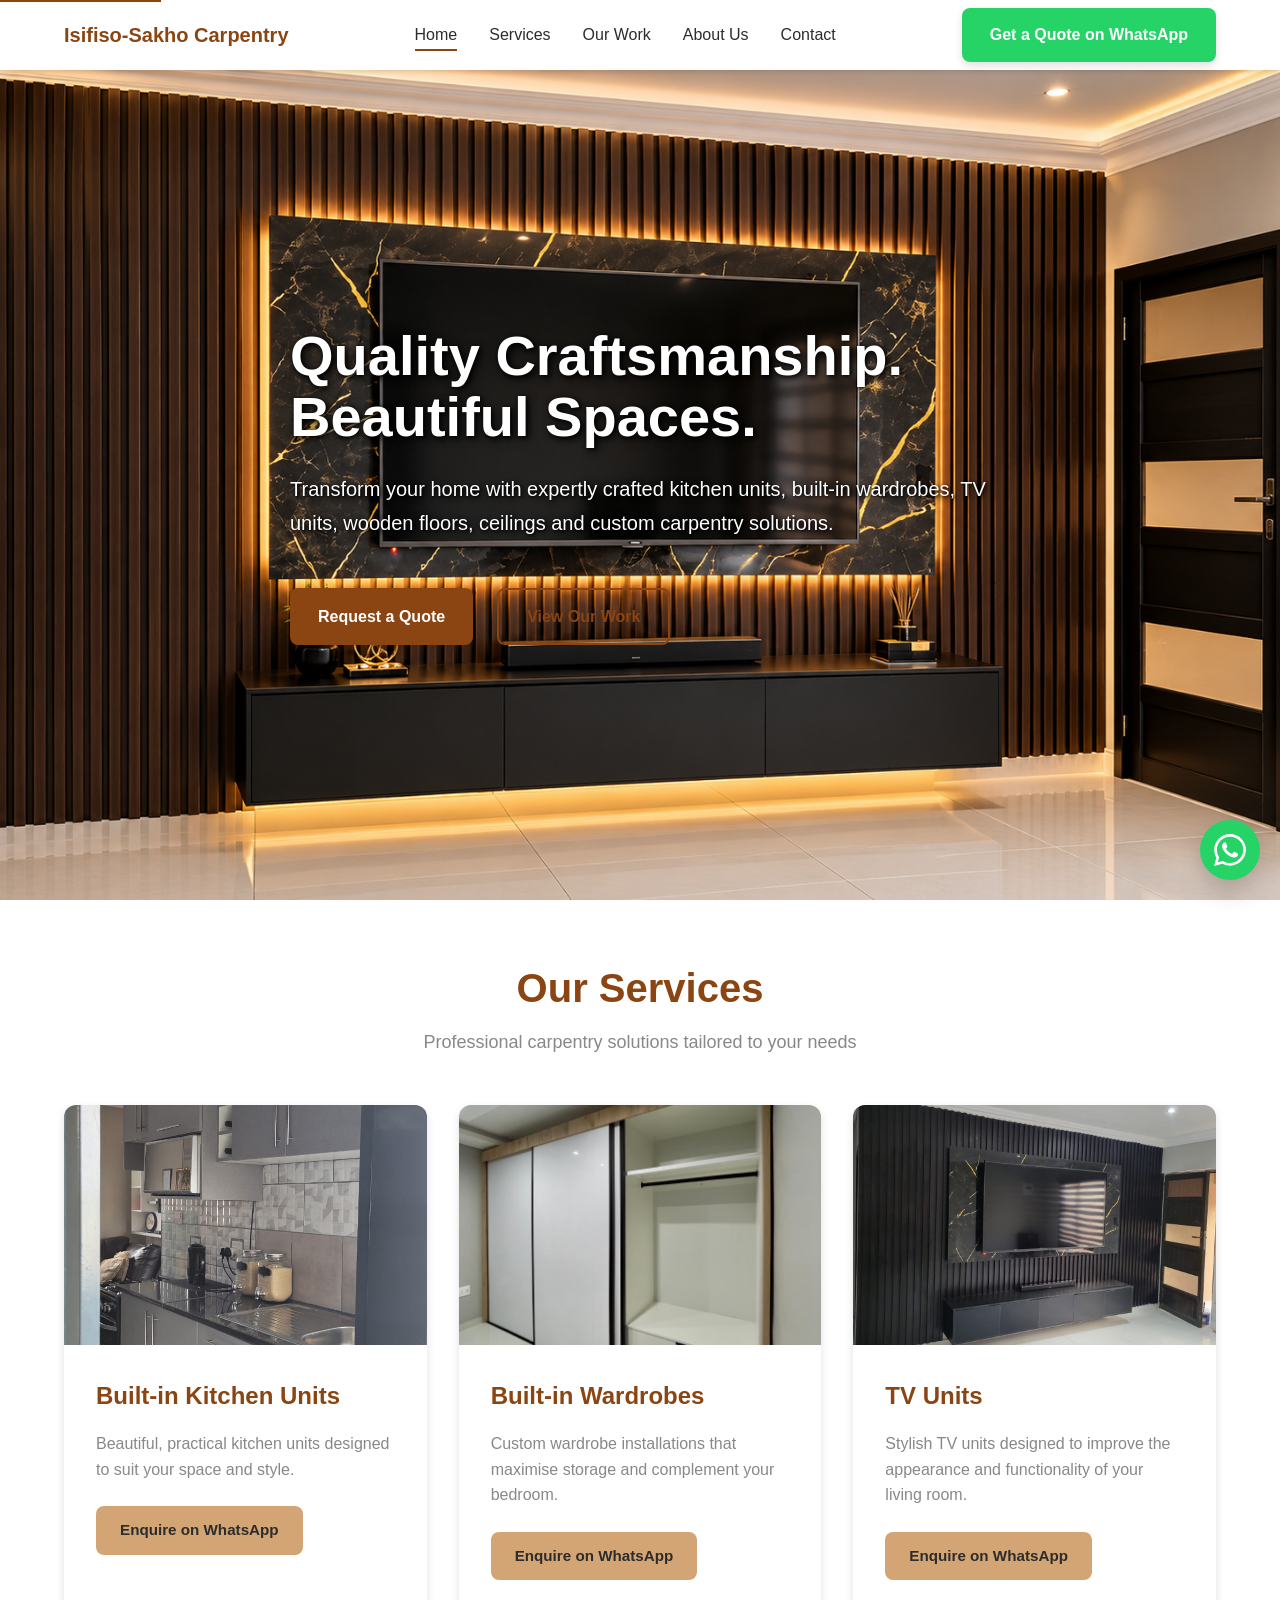
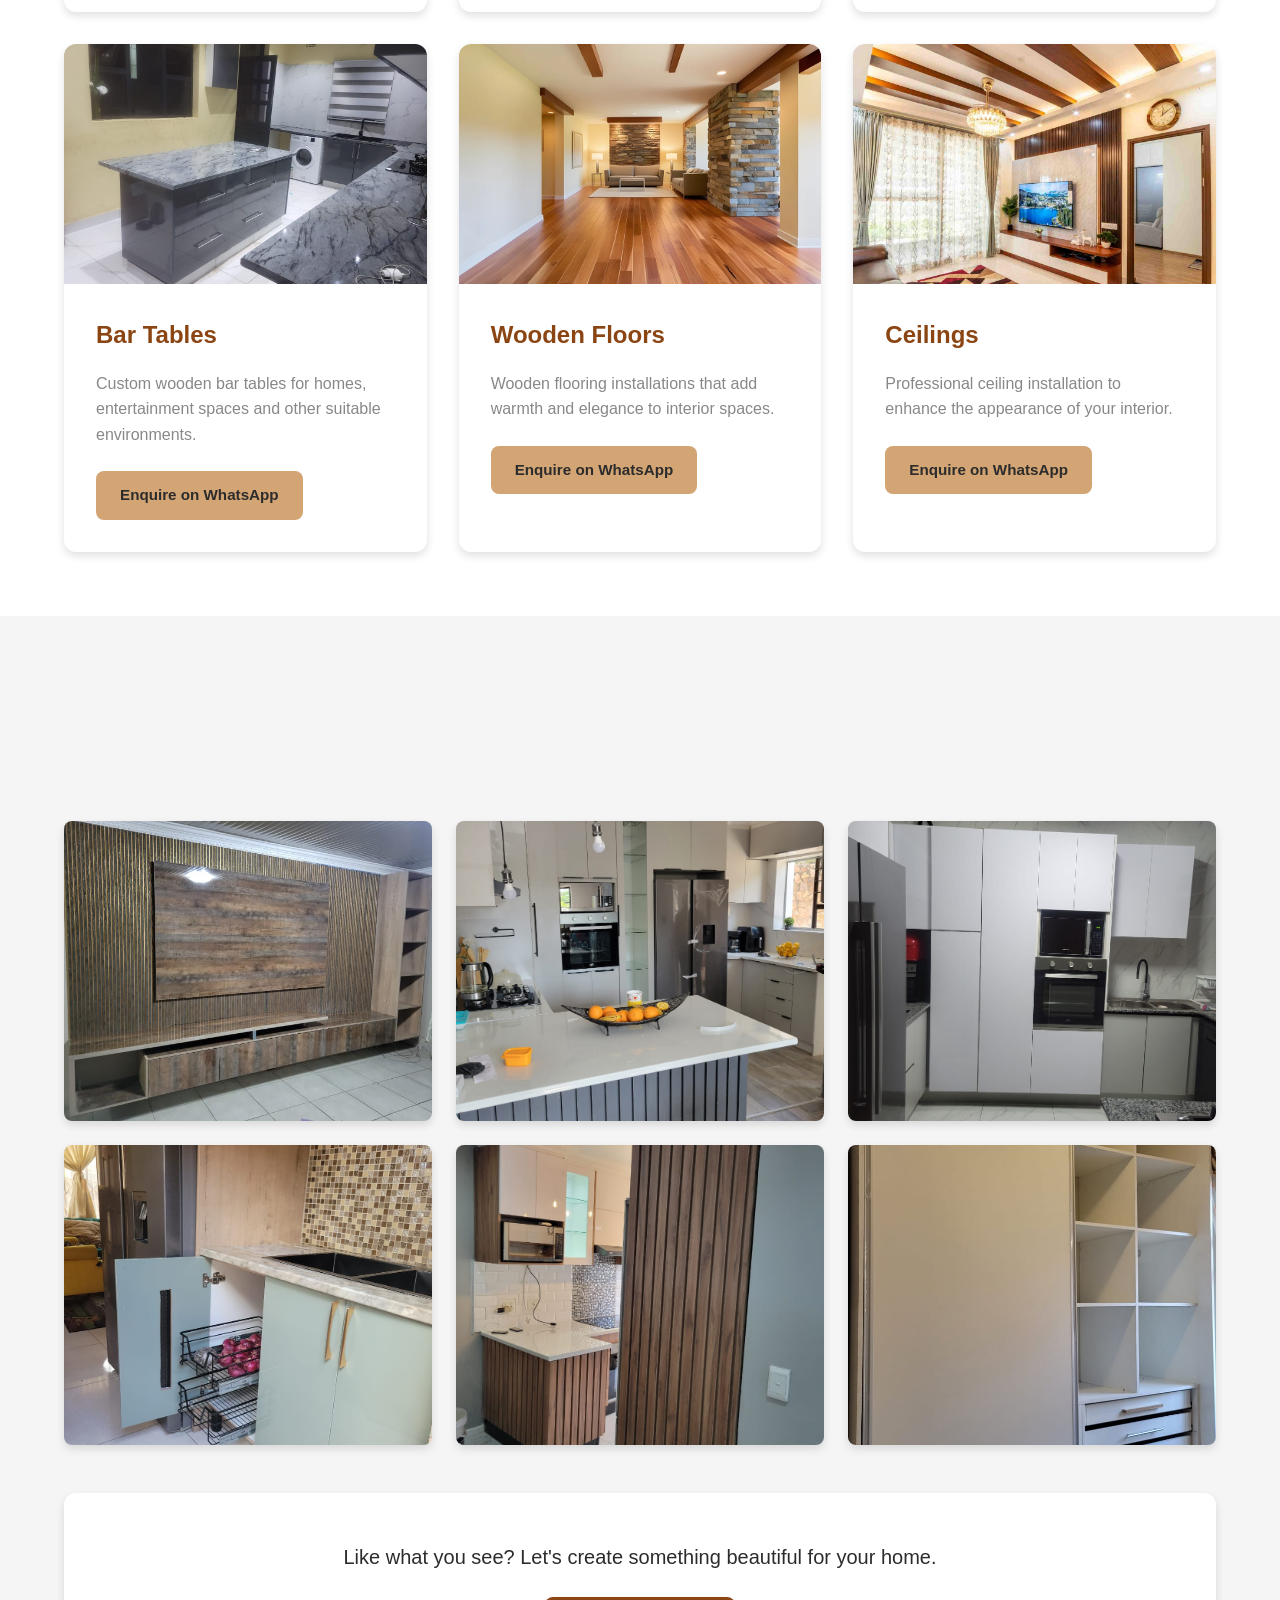
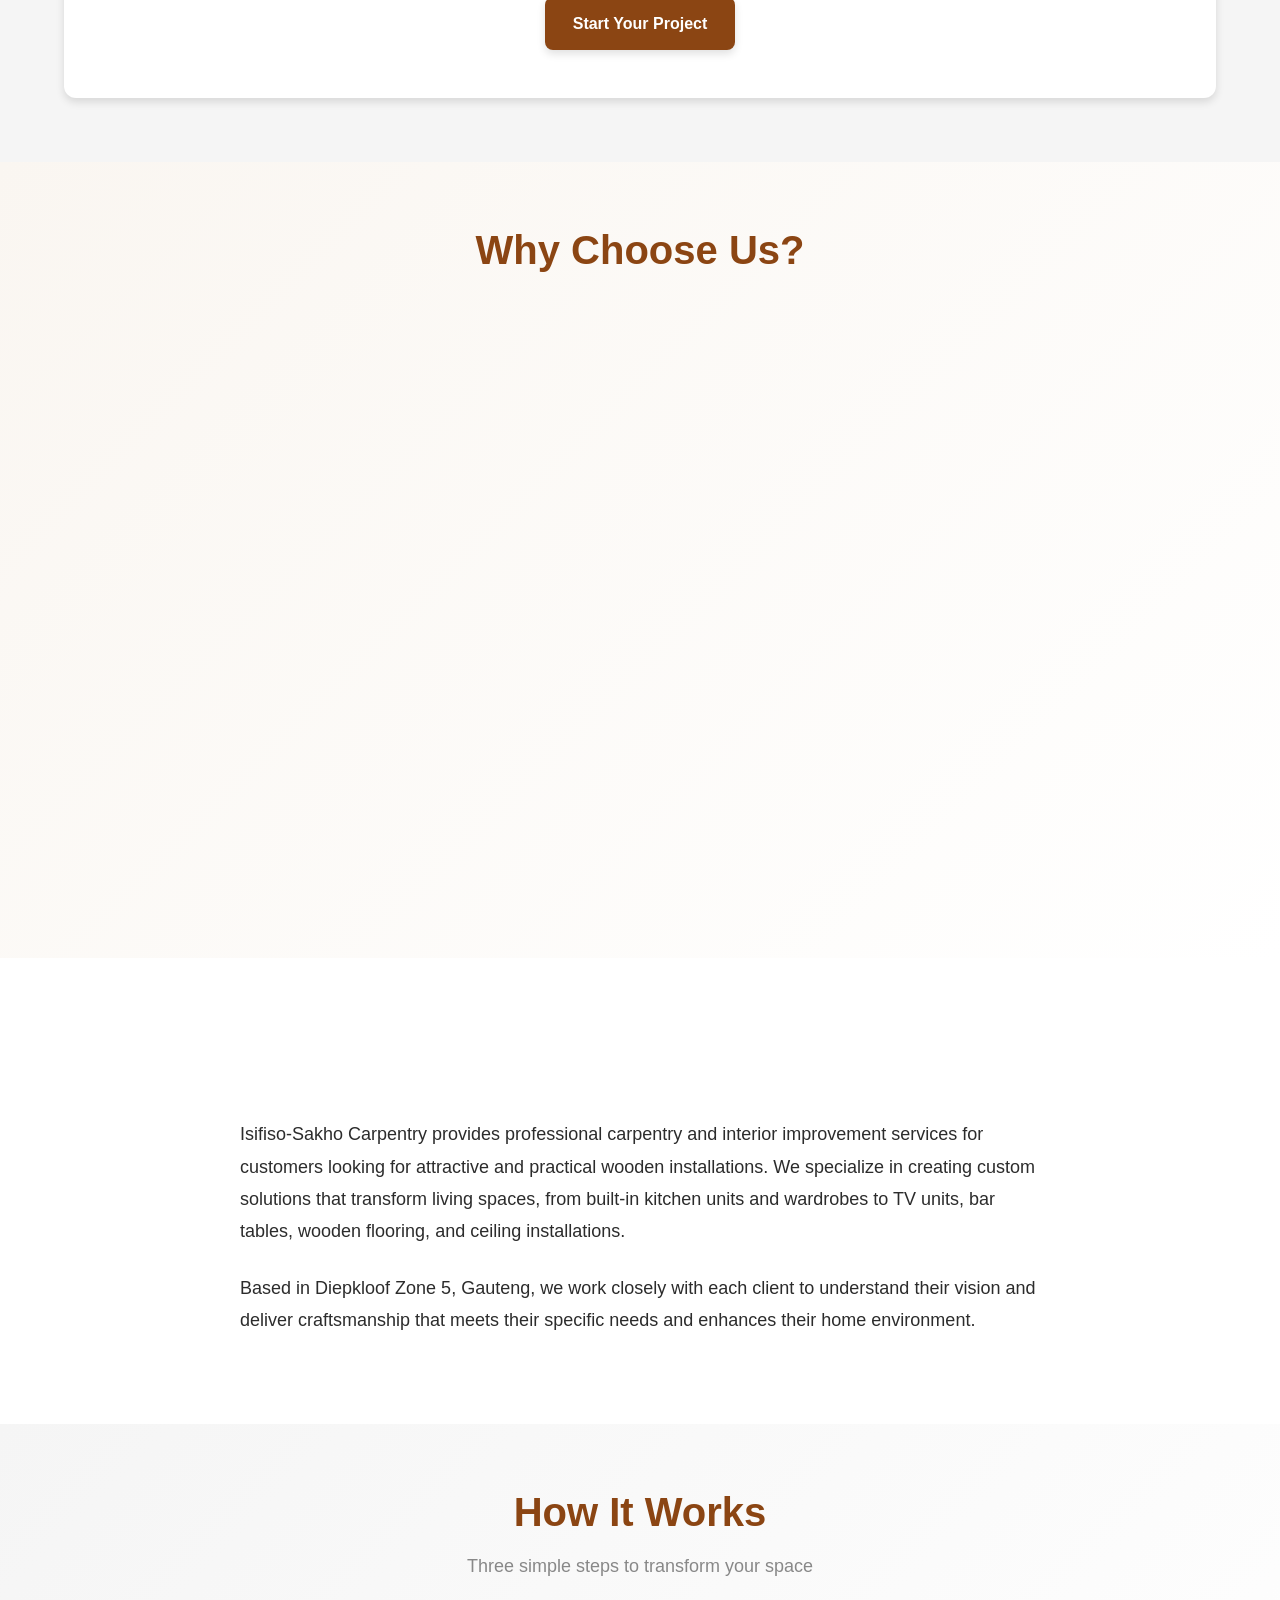
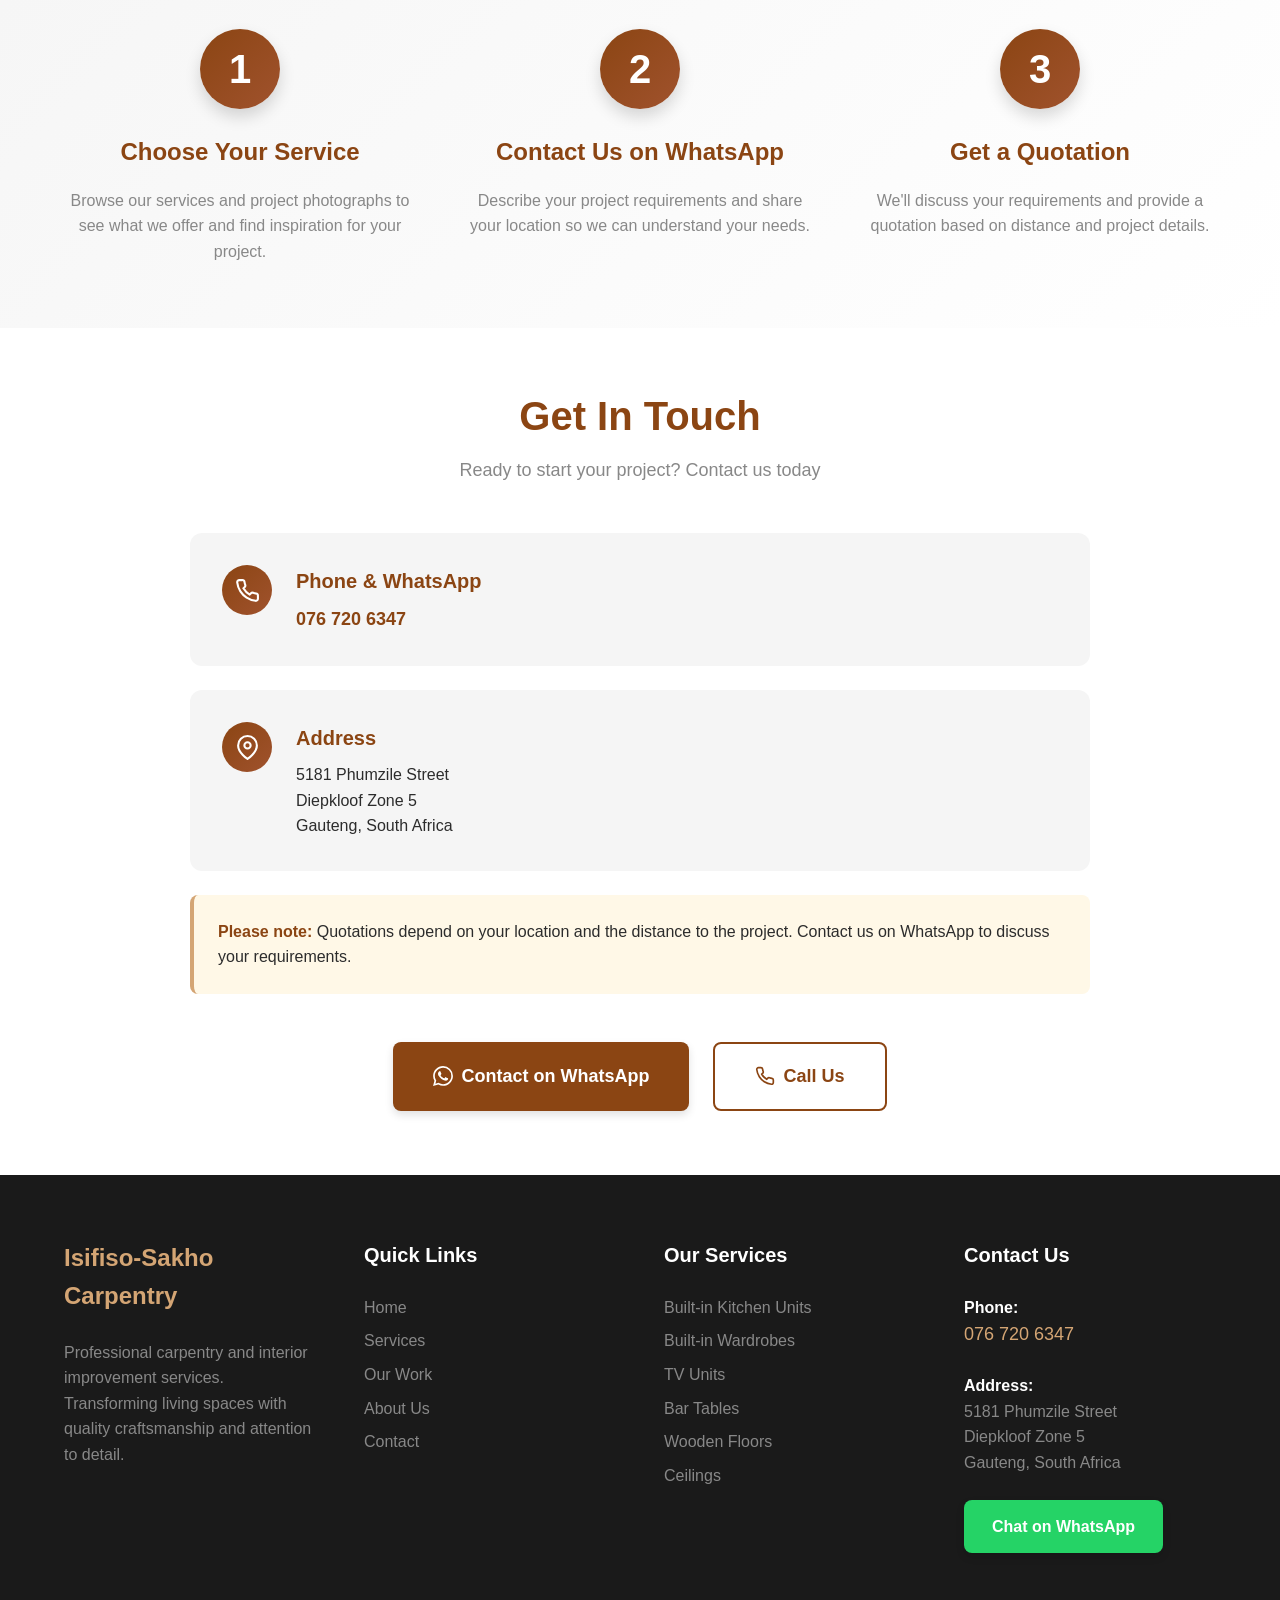
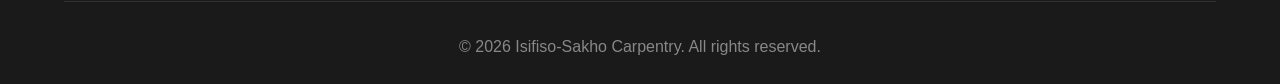
<file: index.html>
<!DOCTYPE html>
<html lang="en">
<head>
    <meta charset="UTF-8">
    <meta name="viewport" content="width=device-width, initial-scale=1.0">
    <meta name="description" content="Isifiso-Sakho Carpentry - Quality craftsmanship for kitchen units, wardrobes, TV units, bar tables, wooden floors, and ceilings in Diepkloof Zone 5, Gauteng.">
    <meta name="keywords" content="carpentry, kitchen units, wardrobes, TV units, wooden floors, ceilings, Diepkloof, Gauteng, South Africa">
    <title>Isifiso-Sakho Carpentry | Quality Craftsmanship. Beautiful Spaces.</title>
    <link rel="stylesheet" href="assets/css/styles.css">
</head>
<body>
    <!-- Floating WhatsApp Button -->
    <a href="https://wa.me/27767206347?text=Hello%20Isifiso-Sakho%20Carpentry%2C%20I%20found%20your%20website%20and%20would%20like%20to%20enquire%20about%20your%20carpentry%20services." 
       class="whatsapp-float" 
       target="_blank" 
       aria-label="Contact us on WhatsApp">
        <svg viewBox="0 0 24 24" fill="currentColor">
            <path d="M17.472 14.382c-.297-.149-1.758-.867-2.03-.967-.273-.099-.471-.148-.67.15-.197.297-.767.966-.94 1.164-.173.199-.347.223-.644.075-.297-.15-1.255-.463-2.39-1.475-.883-.788-1.48-1.761-1.653-2.059-.173-.297-.018-.458.13-.606.134-.133.298-.347.446-.52.149-.174.198-.298.298-.497.099-.198.05-.371-.025-.52-.075-.149-.669-1.612-.916-2.207-.242-.579-.487-.5-.669-.51-.173-.008-.371-.01-.57-.01-.198 0-.52.074-.792.372-.272.297-1.04 1.016-1.04 2.479 0 1.462 1.065 2.875 1.213 3.074.149.198 2.096 3.2 5.077 4.487.709.306 1.262.489 1.694.625.712.227 1.36.195 1.871.118.571-.085 1.758-.719 2.006-1.413.248-.694.248-1.289.173-1.413-.074-.124-.272-.198-.57-.347m-5.421 7.403h-.004a9.87 9.87 0 01-5.031-1.378l-.361-.214-3.741.982.998-3.648-.235-.374a9.86 9.86 0 01-1.51-5.26c.001-5.45 4.436-9.884 9.888-9.884 2.64 0 5.122 1.03 6.988 2.898a9.825 9.825 0 012.893 6.994c-.003 5.45-4.437 9.884-9.885 9.884m8.413-18.297A11.815 11.815 0 0012.05 0C5.495 0 .16 5.335.157 11.892c0 2.096.547 4.142 1.588 5.945L.057 24l6.305-1.654a11.882 11.882 0 005.683 1.448h.005c6.554 0 11.89-5.335 11.893-11.893a11.821 11.821 0 00-3.48-8.413Z"/>
        </svg>
    </a>

    <!-- Header -->
    <header class="header" id="header">
        <nav class="nav container">
            <a href="#home" class="nav-logo">
                <span class="logo-text">Isifiso-Sakho Carpentry</span>
            </a>

            <div class="nav-menu" id="nav-menu">
                <ul class="nav-list">
                    <li class="nav-item">
                        <a href="#home" class="nav-link active-link">Home</a>
                    </li>
                    <li class="nav-item">
                        <a href="#services" class="nav-link">Services</a>
                    </li>
                    <li class="nav-item">
                        <a href="#work" class="nav-link">Our Work</a>
                    </li>
                    <li class="nav-item">
                        <a href="#about" class="nav-link">About Us</a>
                    </li>
                    <li class="nav-item">
                        <a href="#contact" class="nav-link">Contact</a>
                    </li>
                </ul>
                <div class="nav-close" id="nav-close">
                    <svg viewBox="0 0 24 24" fill="none" stroke="currentColor" stroke-width="2">
                        <line x1="18" y1="6" x2="6" y2="18"></line>
                        <line x1="6" y1="6" x2="18" y2="18"></line>
                    </svg>
                </div>
            </div>

            <div class="nav-buttons">
                <a href="https://wa.me/27767206347?text=Hello%20Isifiso-Sakho%20Carpentry%2C%20I%20would%20like%20to%20get%20a%20quotation%20for%20my%20project." 
                   class="btn btn-whatsapp" 
                   target="_blank">
                    Get a Quote on WhatsApp
                </a>
                <div class="nav-toggle" id="nav-toggle">
                    <svg viewBox="0 0 24 24" fill="none" stroke="currentColor" stroke-width="2">
                        <line x1="3" y1="12" x2="21" y2="12"></line>
                        <line x1="3" y1="6" x2="21" y2="6"></line>
                        <line x1="3" y1="18" x2="21" y2="18"></line>
                    </svg>
                </div>
            </div>
        </nav>
    </header>

    <!-- Main Content -->
    <main class="main">
        <!-- Hero Section -->
        <section class="hero section" id="home">
            <div class="hero-container container">
                <div class="hero-content">
                    <h1 class="hero-title">Quality Craftsmanship. Beautiful Spaces.</h1>
                    <p class="hero-description">
                        Transform your home with expertly crafted kitchen units, built-in wardrobes, TV units, wooden floors, ceilings and custom carpentry solutions.
                    </p>
                    <div class="hero-buttons">
                        <a href="https://wa.me/27767206347?text=Hello%20Isifiso-Sakho%20Carpentry%2C%20I%20would%20like%20to%20request%20a%20quotation.%20My%20location%20is%20" 
                           class="btn btn-primary" 
                           target="_blank">
                            Request a Quote
                        </a>
                        <a href="#work" class="btn btn-secondary">View Our Work</a>
                    </div>
                </div>
            </div>
        </section>

        <!-- Services Section -->
        <section class="services section" id="services">
            <div class="container">
                <div class="section-header">
                    <h2 class="section-title">Our Services</h2>
                    <p class="section-subtitle">Professional carpentry solutions tailored to your needs</p>
                </div>

                <div class="services-grid">
                    <!-- Kitchen Units -->
                    <div class="service-card">
                        <div class="service-image">
                            <img src="assets/images/services/kitchen.jpg" alt="Built-in Kitchen Units" loading="lazy">
                        </div>
                        <div class="service-content">
                            <h3 class="service-title">Built-in Kitchen Units</h3>
                            <p class="service-description">Beautiful, practical kitchen units designed to suit your space and style.</p>
                            <a href="https://wa.me/27767206347?text=Hello%20Isifiso-Sakho%20Carpentry%2C%20I%20am%20interested%20in%20built-in%20kitchen%20units.%20I%20would%20like%20to%20discuss%20my%20requirements%20and%20get%20a%20quotation." 
                               class="btn btn-service" 
                               target="_blank">
                                Enquire on WhatsApp
                            </a>
                        </div>
                    </div>

                    <!-- Wardrobes -->
                    <div class="service-card">
                        <div class="service-image">
                            <img src="assets/images/services/wardrobe.jpg" alt="Built-in Wardrobes" loading="lazy">
                        </div>
                        <div class="service-content">
                            <h3 class="service-title">Built-in Wardrobes</h3>
                            <p class="service-description">Custom wardrobe installations that maximise storage and complement your bedroom.</p>
                            <a href="https://wa.me/27767206347?text=Hello%20Isifiso-Sakho%20Carpentry%2C%20I%20am%20interested%20in%20built-in%20wardrobes.%20Please%20assist%20me%20with%20a%20quotation." 
                               class="btn btn-service" 
                               target="_blank">
                                Enquire on WhatsApp
                            </a>
                        </div>
                    </div>

                    <!-- TV Units -->
                    <div class="service-card">
                        <div class="service-image">
                            <img src="assets/images/services/tv-unit.jpg" alt="TV Units" loading="lazy">
                        </div>
                        <div class="service-content">
                            <h3 class="service-title">TV Units</h3>
                            <p class="service-description">Stylish TV units designed to improve the appearance and functionality of your living room.</p>
                            <a href="https://wa.me/27767206347?text=Hello%20Isifiso-Sakho%20Carpentry%2C%20I%20would%20like%20to%20enquire%20about%20a%20TV%20unit." 
                               class="btn btn-service" 
                               target="_blank">
                                Enquire on WhatsApp
                            </a>
                        </div>
                    </div>

                    <!-- Bar Tables -->
                    <div class="service-card">
                        <div class="service-image">
                            <img src="assets/images/services/bar-table.jpg" alt="Bar Tables" loading="lazy">
                        </div>
                        <div class="service-content">
                            <h3 class="service-title">Bar Tables</h3>
                            <p class="service-description">Custom wooden bar tables for homes, entertainment spaces and other suitable environments.</p>
                            <a href="https://wa.me/27767206347?text=Hello%20Isifiso-Sakho%20Carpentry%2C%20I%20would%20like%20to%20enquire%20about%20a%20custom%20bar%20table." 
                               class="btn btn-service" 
                               target="_blank">
                                Enquire on WhatsApp
                            </a>
                        </div>
                    </div>

                    <!-- Wooden Flooring -->
                    <div class="service-card">
                        <div class="service-image">
                            <img src="assets/images/services/floor.webp" alt="Wooden Flooring" loading="lazy">
                        </div>
                        <div class="service-content">
                            <h3 class="service-title">Wooden Floors</h3>
                            <p class="service-description">Wooden flooring installations that add warmth and elegance to interior spaces.</p>
                            <a href="https://wa.me/27767206347?text=Hello%20Isifiso-Sakho%20Carpentry%2C%20I%20am%20interested%20in%20wooden%20flooring.%20Please%20assist%20me%20with%20a%20quotation." 
                               class="btn btn-service" 
                               target="_blank">
                                Enquire on WhatsApp
                            </a>
                        </div>
                    </div>

                    <!-- Ceilings -->
                    <div class="service-card">
                        <div class="service-image">
                            <img src="assets/images/services/ceiling.jpg" alt="Ceiling Installation" loading="lazy">
                        </div>
                        <div class="service-content">
                            <h3 class="service-title">Ceilings</h3>
                            <p class="service-description">Professional ceiling installation to enhance the appearance of your interior.</p>
                            <a href="https://wa.me/27767206347?text=Hello%20Isifiso-Sakho%20Carpentry%2C%20I%20would%20like%20to%20enquire%20about%20ceiling%20installation." 
                               class="btn btn-service" 
                               target="_blank">
                                Enquire on WhatsApp
                            </a>
                        </div>
                    </div>
                </div>
            </div>
        </section>

        <!-- Our Work / Gallery Section -->
        <section class="work section" id="work">
            <div class="container">
                <div class="section-header">
                    <h2 class="section-title">Our Work</h2>
                    <p class="section-subtitle">Browse our completed carpentry projects</p>
                </div>

                <div class="gallery-grid" id="gallery">
                    <!-- Gallery images will be populated here -->
                    <div class="gallery-item">
                        <img src="assets/images/gallery/work1.jpeg" alt="Carpentry Project" loading="lazy">
                    </div>
                    <div class="gallery-item">
                        <img src="assets/images/gallery/work2.jpeg" alt="Carpentry Project" loading="lazy">
                    </div>
                    <div class="gallery-item">
                        <img src="assets/images/gallery/work3.jpeg" alt="Carpentry Project" loading="lazy">
                    </div>
                    <div class="gallery-item">
                        <img src="assets/images/gallery/work4.jpeg" alt="Carpentry Project" loading="lazy">
                    </div>
                    <div class="gallery-item">
                        <img src="assets/images/gallery/work5.jpeg" alt="Carpentry Project" loading="lazy">
                    </div>
                    <div class="gallery-item">
                        <img src="assets/images/gallery/work6.jpeg" alt="Carpentry Project" loading="lazy">
                    </div>
                </div>

                <div class="work-cta">
                    <p>Like what you see? Let's create something beautiful for your home.</p>
                    <a href="https://wa.me/27767206347?text=Hello%20Isifiso-Sakho%20Carpentry%2C%20I%20saw%20your%20work%20gallery%20and%20would%20like%20to%20discuss%20a%20project." 
                       class="btn btn-primary" 
                       target="_blank">
                        Start Your Project
                    </a>
                </div>
            </div>
        </section>

        <!-- Why Choose Us Section -->
        <section class="why-choose section">
            <div class="container">
                <div class="section-header">
                    <h2 class="section-title">Why Choose Us?</h2>
                </div>

                <div class="features-grid">
                    <div class="feature-card">
                        <div class="feature-icon">
                            <svg viewBox="0 0 24 24" fill="none" stroke="currentColor" stroke-width="2">
                                <path d="M12 2l3.09 6.26L22 9.27l-5 4.87 1.18 6.88L12 17.77l-6.18 3.25L7 14.14 2 9.27l6.91-1.01L12 2z"/>
                            </svg>
                        </div>
                        <h3 class="feature-title">Quality Workmanship</h3>
                        <p class="feature-description">Dedicated to delivering high-quality carpentry work that stands the test of time.</p>
                    </div>

                    <div class="feature-card">
                        <div class="feature-icon">
                            <svg viewBox="0 0 24 24" fill="none" stroke="currentColor" stroke-width="2">
                                <rect x="3" y="3" width="18" height="18" rx="2" ry="2"/>
                                <line x1="9" y1="9" x2="15" y2="15"/>
                                <line x1="15" y1="9" x2="9" y2="15"/>
                            </svg>
                        </div>
                        <h3 class="feature-title">Custom Solutions</h3>
                        <p class="feature-description">Every project is tailored to your specific needs, space, and style preferences.</p>
                    </div>

                    <div class="feature-card">
                        <div class="feature-icon">
                            <svg viewBox="0 0 24 24" fill="none" stroke="currentColor" stroke-width="2">
                                <circle cx="12" cy="12" r="10"/>
                                <polyline points="12 6 12 12 16 14"/>
                            </svg>
                        </div>
                        <h3 class="feature-title">Attention to Detail</h3>
                        <p class="feature-description">Meticulous craftsmanship ensuring every detail meets our high standards.</p>
                    </div>

                    <div class="feature-card">
                        <div class="feature-icon">
                            <svg viewBox="0 0 24 24" fill="none" stroke="currentColor" stroke-width="2">
                                <path d="M21 16V8a2 2 0 0 0-1-1.73l-7-4a2 2 0 0 0-2 0l-7 4A2 2 0 0 0 3 8v8a2 2 0 0 0 1 1.73l7 4a2 2 0 0 0 2 0l7-4A2 2 0 0 0 21 16z"/>
                                <polyline points="7.5 4.21 12 6.81 16.5 4.21"/>
                                <polyline points="7.5 19.79 7.5 14.6 3 12"/>
                                <polyline points="21 12 16.5 14.6 16.5 19.79"/>
                                <polyline points="3.27 6.96 12 12.01 20.73 6.96"/>
                                <line x1="12" y1="22.08" x2="12" y2="12"/>
                            </svg>
                        </div>
                        <h3 class="feature-title">Practical & Attractive Designs</h3>
                        <p class="feature-description">Combining functionality with aesthetics to create beautiful, practical spaces.</p>
                    </div>

                    <div class="feature-card">
                        <div class="feature-icon">
                            <svg viewBox="0 0 24 24" fill="none" stroke="currentColor" stroke-width="2">
                                <path d="M21 15a2 2 0 0 1-2 2H7l-4 4V5a2 2 0 0 1 2-2h14a2 2 0 0 1 2 2z"/>
                            </svg>
                        </div>
                        <h3 class="feature-title">Personalised Enquiries</h3>
                        <p class="feature-description">Direct communication to understand your vision and requirements.</p>
                    </div>

                    <div class="feature-card">
                        <div class="feature-icon">
                            <svg viewBox="0 0 24 24" fill="none" stroke="currentColor" stroke-width="2">
                                <path d="M21 10c0 7-9 13-9 13s-9-6-9-13a9 9 0 0 1 18 0z"/>
                                <circle cx="12" cy="10" r="3"/>
                            </svg>
                        </div>
                        <h3 class="feature-title">Location-Based Quotations</h3>
                        <p class="feature-description">Fair pricing based on your location and specific project requirements.</p>
                    </div>
                </div>
            </div>
        </section>

        <!-- About Section -->
        <section class="about section" id="about">
            <div class="container">
                <div class="about-content">
                    <div class="section-header">
                        <h2 class="section-title">About Isifiso-Sakho Carpentry</h2>
                    </div>
                    <div class="about-text">
                        <p>
                            Isifiso-Sakho Carpentry provides professional carpentry and interior improvement services for customers looking for attractive and practical wooden installations. We specialize in creating custom solutions that transform living spaces, from built-in kitchen units and wardrobes to TV units, bar tables, wooden flooring, and ceiling installations.
                        </p>
                        <p>
                            Based in Diepkloof Zone 5, Gauteng, we work closely with each client to understand their vision and deliver craftsmanship that meets their specific needs and enhances their home environment.
                        </p>
                    </div>
                </div>
            </div>
        </section>

        <!-- How It Works Section -->
        <section class="how-it-works section">
            <div class="container">
                <div class="section-header">
                    <h2 class="section-title">How It Works</h2>
                    <p class="section-subtitle">Three simple steps to transform your space</p>
                </div>

                <div class="steps-grid">
                    <div class="step-card">
                        <div class="step-number">1</div>
                        <h3 class="step-title">Choose Your Service</h3>
                        <p class="step-description">Browse our services and project photographs to see what we offer and find inspiration for your project.</p>
                    </div>

                    <div class="step-card">
                        <div class="step-number">2</div>
                        <h3 class="step-title">Contact Us on WhatsApp</h3>
                        <p class="step-description">Describe your project requirements and share your location so we can understand your needs.</p>
                    </div>

                    <div class="step-card">
                        <div class="step-number">3</div>
                        <h3 class="step-title">Get a Quotation</h3>
                        <p class="step-description">We'll discuss your requirements and provide a quotation based on distance and project details.</p>
                    </div>
                </div>
            </div>
        </section>

        <!-- Contact Section -->
        <section class="contact section" id="contact">
            <div class="container">
                <div class="section-header">
                    <h2 class="section-title">Get In Touch</h2>
                    <p class="section-subtitle">Ready to start your project? Contact us today</p>
                </div>

                <div class="contact-content">
                    <div class="contact-info">
                        <div class="contact-card">
                            <div class="contact-icon">
                                <svg viewBox="0 0 24 24" fill="none" stroke="currentColor" stroke-width="2">
                                    <path d="M22 16.92v3a2 2 0 0 1-2.18 2 19.79 19.79 0 0 1-8.63-3.07 19.5 19.5 0 0 1-6-6 19.79 19.79 0 0 1-3.07-8.67A2 2 0 0 1 4.11 2h3a2 2 0 0 1 2 1.72 12.84 12.84 0 0 0 .7 2.81 2 2 0 0 1-.45 2.11L8.09 9.91a16 16 0 0 0 6 6l1.27-1.27a2 2 0 0 1 2.11-.45 12.84 12.84 0 0 0 2.81.7A2 2 0 0 1 22 16.92z"/>
                                </svg>
                            </div>
                            <div class="contact-details">
                                <h3>Phone & WhatsApp</h3>
                                <a href="tel:+27767206347" class="contact-link">076 720 6347</a>
                            </div>
                        </div>

                        <div class="contact-card">
                            <div class="contact-icon">
                                <svg viewBox="0 0 24 24" fill="none" stroke="currentColor" stroke-width="2">
                                    <path d="M21 10c0 7-9 13-9 13s-9-6-9-13a9 9 0 0 1 18 0z"/>
                                    <circle cx="12" cy="10" r="3"/>
                                </svg>
                            </div>
                            <div class="contact-details">
                                <h3>Address</h3>
                                <p>5181 Phumzile Street<br>Diepkloof Zone 5<br>Gauteng, South Africa</p>
                            </div>
                        </div>

                        <div class="contact-note">
                            <p><strong>Please note:</strong> Quotations depend on your location and the distance to the project. Contact us on WhatsApp to discuss your requirements.</p>
                        </div>
                    </div>

                    <div class="contact-actions">
                        <a href="https://wa.me/27767206347?text=Hello%20Isifiso-Sakho%20Carpentry%2C%20I%20would%20like%20a%20quotation.%20My%20location%20is%20" 
                           class="btn btn-primary btn-large" 
                           target="_blank">
                            <svg viewBox="0 0 24 24" fill="currentColor">
                                <path d="M17.472 14.382c-.297-.149-1.758-.867-2.03-.967-.273-.099-.471-.148-.67.15-.197.297-.767.966-.94 1.164-.173.199-.347.223-.644.075-.297-.15-1.255-.463-2.39-1.475-.883-.788-1.48-1.761-1.653-2.059-.173-.297-.018-.458.13-.606.134-.133.298-.347.446-.52.149-.174.198-.298.298-.497.099-.198.05-.371-.025-.52-.075-.149-.669-1.612-.916-2.207-.242-.579-.487-.5-.669-.51-.173-.008-.371-.01-.57-.01-.198 0-.52.074-.792.372-.272.297-1.04 1.016-1.04 2.479 0 1.462 1.065 2.875 1.213 3.074.149.198 2.096 3.2 5.077 4.487.709.306 1.262.489 1.694.625.712.227 1.36.195 1.871.118.571-.085 1.758-.719 2.006-1.413.248-.694.248-1.289.173-1.413-.074-.124-.272-.198-.57-.347m-5.421 7.403h-.004a9.87 9.87 0 01-5.031-1.378l-.361-.214-3.741.982.998-3.648-.235-.374a9.86 9.86 0 01-1.51-5.26c.001-5.45 4.436-9.884 9.888-9.884 2.64 0 5.122 1.03 6.988 2.898a9.825 9.825 0 012.893 6.994c-.003 5.45-4.437 9.884-9.885 9.884m8.413-18.297A11.815 11.815 0 0012.05 0C5.495 0 .16 5.335.157 11.892c0 2.096.547 4.142 1.588 5.945L.057 24l6.305-1.654a11.882 11.882 0 005.683 1.448h.005c6.554 0 11.89-5.335 11.893-11.893a11.821 11.821 0 00-3.48-8.413Z"/>
                            </svg>
                            Contact on WhatsApp
                        </a>
                        <a href="tel:+27767206347" class="btn btn-secondary btn-large">
                            <svg viewBox="0 0 24 24" fill="none" stroke="currentColor" stroke-width="2">
                                <path d="M22 16.92v3a2 2 0 0 1-2.18 2 19.79 19.79 0 0 1-8.63-3.07 19.5 19.5 0 0 1-6-6 19.79 19.79 0 0 1-3.07-8.67A2 2 0 0 1 4.11 2h3a2 2 0 0 1 2 1.72 12.84 12.84 0 0 0 .7 2.81 2 2 0 0 1-.45 2.11L8.09 9.91a16 16 0 0 0 6 6l1.27-1.27a2 2 0 0 1 2.11-.45 12.84 12.84 0 0 0 2.81.7A2 2 0 0 1 22 16.92z"/>
                            </svg>
                            Call Us
                        </a>
                    </div>
                </div>
            </div>
        </section>
    </main>

    <!-- Footer -->
    <footer class="footer">
        <div class="container">
            <div class="footer-content">
                <div class="footer-section">
                    <h3 class="footer-logo">Isifiso-Sakho Carpentry</h3>
                    <p class="footer-description">
                        Professional carpentry and interior improvement services. Transforming living spaces with quality craftsmanship and attention to detail.
                    </p>
                </div>

                <div class="footer-section">
                    <h4 class="footer-title">Quick Links</h4>
                    <ul class="footer-links">
                        <li><a href="#home">Home</a></li>
                        <li><a href="#services">Services</a></li>
                        <li><a href="#work">Our Work</a></li>
                        <li><a href="#about">About Us</a></li>
                        <li><a href="#contact">Contact</a></li>
                    </ul>
                </div>

                <div class="footer-section">
                    <h4 class="footer-title">Our Services</h4>
                    <ul class="footer-links">
                        <li>Built-in Kitchen Units</li>
                        <li>Built-in Wardrobes</li>
                        <li>TV Units</li>
                        <li>Bar Tables</li>
                        <li>Wooden Floors</li>
                        <li>Ceilings</li>
                    </ul>
                </div>

                <div class="footer-section">
                    <h4 class="footer-title">Contact Us</h4>
                    <ul class="footer-contact">
                        <li>
                            <strong>Phone:</strong><br>
                            <a href="tel:+27767206347">076 720 6347</a>
                        </li>
                        <li>
                            <strong>Address:</strong><br>
                            5181 Phumzile Street<br>
                            Diepkloof Zone 5<br>
                            Gauteng, South Africa
                        </li>
                    </ul>
                    <a href="https://wa.me/27767206347?text=Hello%20Isifiso-Sakho%20Carpentry%2C%20I%20would%20like%20to%20enquire%20about%20your%20services." 
                       class="btn btn-whatsapp btn-footer" 
                       target="_blank">
                        Chat on WhatsApp
                    </a>
                </div>
            </div>

            <div class="footer-bottom">
                <p>&copy; <span id="currentYear"></span> Isifiso-Sakho Carpentry. All rights reserved.</p>
            </div>
        </div>
    </footer>

    <!-- Lightbox Modal -->
    <div class="lightbox" id="lightbox">
        <span class="lightbox-close">&times;</span>
        <img class="lightbox-content" id="lightbox-img" alt="Gallery Image">
        <div class="lightbox-caption" id="lightbox-caption"></div>
    </div>

    <script src="assets/js/main.js"></script>
</body>
</html>
</file>
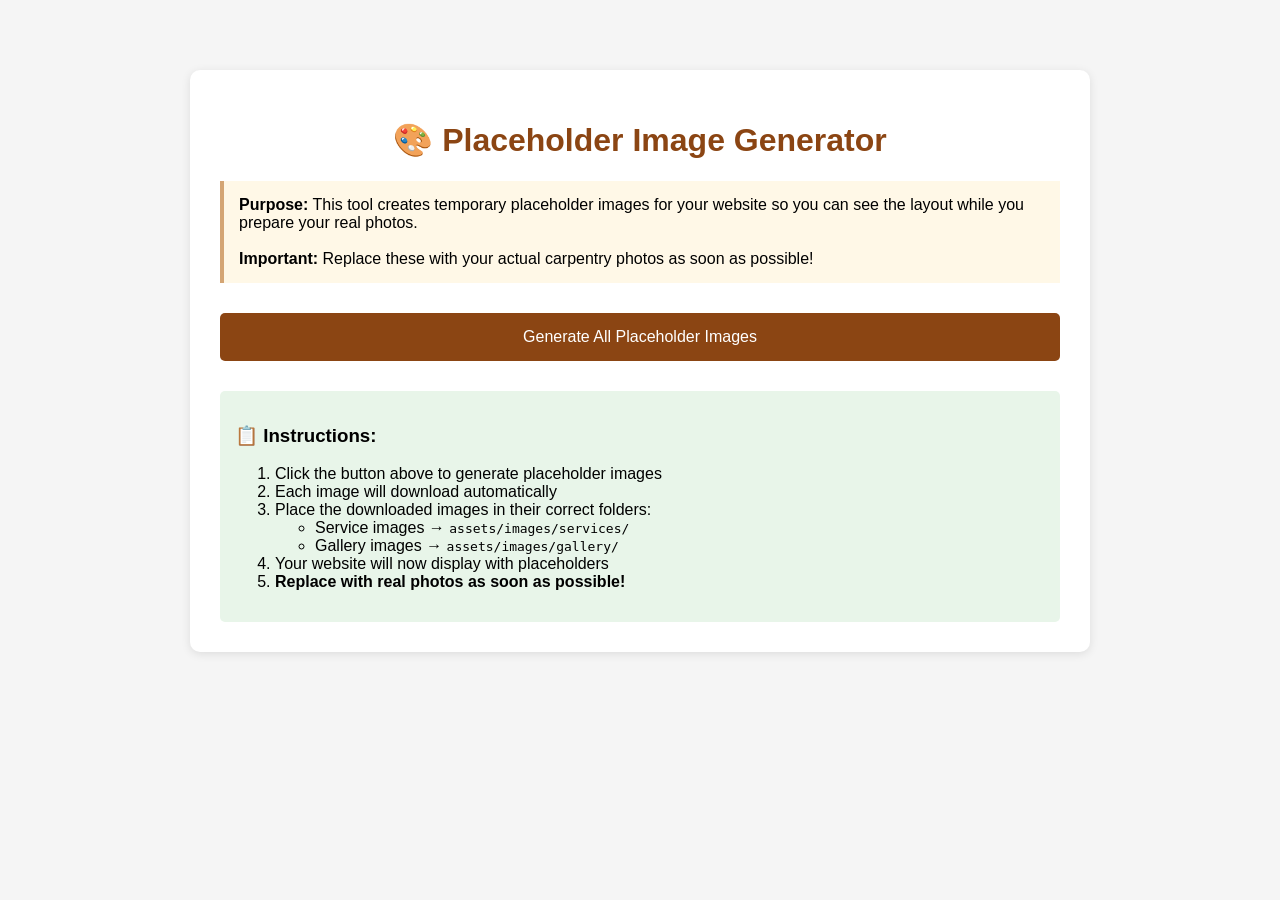
<file: create-placeholder-images.html>
<!DOCTYPE html>
<html lang="en">
<head>
    <meta charset="UTF-8">
    <meta name="viewport" content="width=device-width, initial-scale=1.0">
    <title>Generate Placeholder Images</title>
    <style>
        body {
            font-family: Arial, sans-serif;
            max-width: 900px;
            margin: 50px auto;
            padding: 20px;
            background: #f5f5f5;
        }
        .container {
            background: white;
            padding: 30px;
            border-radius: 10px;
            box-shadow: 0 2px 10px rgba(0,0,0,0.1);
        }
        h1 {
            color: #8B4513;
            text-align: center;
        }
        .info {
            background: #FFF8E7;
            padding: 15px;
            border-left: 4px solid #D4A574;
            margin: 20px 0;
        }
        button {
            background: #8B4513;
            color: white;
            border: none;
            padding: 15px 30px;
            font-size: 16px;
            border-radius: 5px;
            cursor: pointer;
            width: 100%;
            margin: 10px 0;
        }
        button:hover {
            background: #6B3410;
        }
        .output {
            margin-top: 20px;
            padding: 15px;
            background: #f9f9f9;
            border-radius: 5px;
            display: none;
        }
        .success {
            color: #25D366;
            font-weight: bold;
        }
        .instructions {
            background: #e8f5e9;
            padding: 15px;
            border-radius: 5px;
            margin-top: 20px;
        }
        canvas {
            display: none;
        }
    </style>
</head>
<body>
    <div class="container">
        <h1>🎨 Placeholder Image Generator</h1>
        
        <div class="info">
            <strong>Purpose:</strong> This tool creates temporary placeholder images for your website so you can see the layout while you prepare your real photos.
            <br><br>
            <strong>Important:</strong> Replace these with your actual carpentry photos as soon as possible!
        </div>

        <button onclick="generateAllImages()">Generate All Placeholder Images</button>
        
        <div id="output" class="output"></div>

        <div class="instructions">
            <h3>📋 Instructions:</h3>
            <ol>
                <li>Click the button above to generate placeholder images</li>
                <li>Each image will download automatically</li>
                <li>Place the downloaded images in their correct folders:
                    <ul>
                        <li>Service images → <code>assets/images/services/</code></li>
                        <li>Gallery images → <code>assets/images/gallery/</code></li>
                    </ul>
                </li>
                <li>Your website will now display with placeholders</li>
                <li><strong>Replace with real photos as soon as possible!</strong></li>
            </ol>
        </div>
    </div>

    <canvas id="canvas"></canvas>

    <script>
        function createPlaceholder(text, width, height, filename, description) {
            const canvas = document.getElementById('canvas');
            const ctx = canvas.getContext('2d');
            
            canvas.width = width;
            canvas.height = height;
            
            // Background gradient
            const gradient = ctx.createLinearGradient(0, 0, width, height);
            gradient.addColorStop(0, '#8B4513');
            gradient.addColorStop(1, '#A0522D');
            ctx.fillStyle = gradient;
            ctx.fillRect(0, 0, width, height);
            
            // Semi-transparent overlay
            ctx.fillStyle = 'rgba(0, 0, 0, 0.2)';
            ctx.fillRect(0, 0, width, height);
            
            // Text
            ctx.fillStyle = '#FFFFFF';
            ctx.textAlign = 'center';
            ctx.textBaseline = 'middle';
            
            // Main text
            ctx.font = 'bold ' + (width / 15) + 'px Arial';
            const lines = text.split('\n');
            const lineHeight = width / 12;
            const startY = (height - (lines.length - 1) * lineHeight) / 2;
            
            lines.forEach((line, i) => {
                ctx.fillText(line, width / 2, startY + (i * lineHeight));
            });
            
            // Description text
            ctx.font = (width / 30) + 'px Arial';
            ctx.fillStyle = 'rgba(255, 255, 255, 0.8)';
            ctx.fillText(description, width / 2, height - 30);
            
            // Download
            canvas.toBlob(function(blob) {
                const url = URL.createObjectURL(blob);
                const a = document.createElement('a');
                a.href = url;
                a.download = filename;
                document.body.appendChild(a);
                a.click();
                document.body.removeChild(a);
                URL.revokeObjectURL(url);
            }, 'image/jpeg', 0.9);
        }

        function generateAllImages() {
            const output = document.getElementById('output');
            output.style.display = 'block';
            output.innerHTML = '<p>Generating images... Downloads will start automatically.</p>';
            
            let count = 0;
            const total = 13;
            
            const images = [
                // Service images (800x600)
                { text: 'BUILT-IN\nKITCHEN\nUNITS', width: 800, height: 600, filename: 'kitchen.jpg', desc: 'Replace with your kitchen photo' },
                { text: 'BUILT-IN\nWARDROBES', width: 800, height: 600, filename: 'wardrobe.jpg', desc: 'Replace with your wardrobe photo' },
                { text: 'TV UNITS', width: 800, height: 600, filename: 'tv-unit.jpg', desc: 'Replace with your TV unit photo' },
                { text: 'BAR\nTABLES', width: 800, height: 600, filename: 'bar-table.jpg', desc: 'Replace with your bar table photo' },
                { text: 'WOODEN\nFLOORING', width: 800, height: 600, filename: 'flooring.jpg', desc: 'Replace with your flooring photo' },
                { text: 'CEILING\nINSTALLATION', width: 800, height: 600, filename: 'ceiling.jpg', desc: 'Replace with your ceiling photo' },
                
                // Gallery images (1200x900)
                { text: 'PROJECT 1', width: 1200, height: 900, filename: 'project-1.jpg', desc: 'Replace with your project photo' },
                { text: 'PROJECT 2', width: 1200, height: 900, filename: 'project-2.jpg', desc: 'Replace with your project photo' },
                { text: 'PROJECT 3', width: 1200, height: 900, filename: 'project-3.jpg', desc: 'Replace with your project photo' },
                { text: 'PROJECT 4', width: 1200, height: 900, filename: 'project-4.jpg', desc: 'Replace with your project photo' },
                { text: 'PROJECT 5', width: 1200, height: 900, filename: 'project-5.jpg', desc: 'Replace with your project photo' },
                { text: 'PROJECT 6', width: 1200, height: 900, filename: 'project-6.jpg', desc: 'Replace with your project photo' },
                
                // Hero background (1920x1080)
                { text: 'ISIFISO-SAKHO\nCARPENTRY', width: 1920, height: 1080, filename: 'hero-bg.jpg', desc: 'Quality Craftsmanship. Beautiful Spaces.' }
            ];
            
            function generateNext() {
                if (count < images.length) {
                    const img = images[count];
                    setTimeout(() => {
                        createPlaceholder(img.text, img.width, img.height, img.filename, img.desc);
                        count++;
                        output.innerHTML = `<p>Generated ${count} of ${total} images...</p>`;
                        generateNext();
                    }, 500); // Delay between downloads
                } else {
                    output.innerHTML = `
                        <p class="success">✅ All ${total} images generated successfully!</p>
                        <p><strong>Next steps:</strong></p>
                        <ol>
                            <li>Check your Downloads folder for ${total} .jpg files</li>
                            <li>Move service images (kitchen.jpg, wardrobe.jpg, etc.) to <code>assets/images/services/</code></li>
                            <li>Move gallery images (project-1.jpg through project-6.jpg) to <code>assets/images/gallery/</code></li>
                            <li>Move hero-bg.jpg to <code>assets/images/</code></li>
                            <li>Open index.html in your browser to see the results</li>
                            <li><strong>Replace these with your real photos ASAP!</strong></li>
                        </ol>
                    `;
                }
            }
            
            generateNext();
        }
    </script>
</body>
</html>
</file>
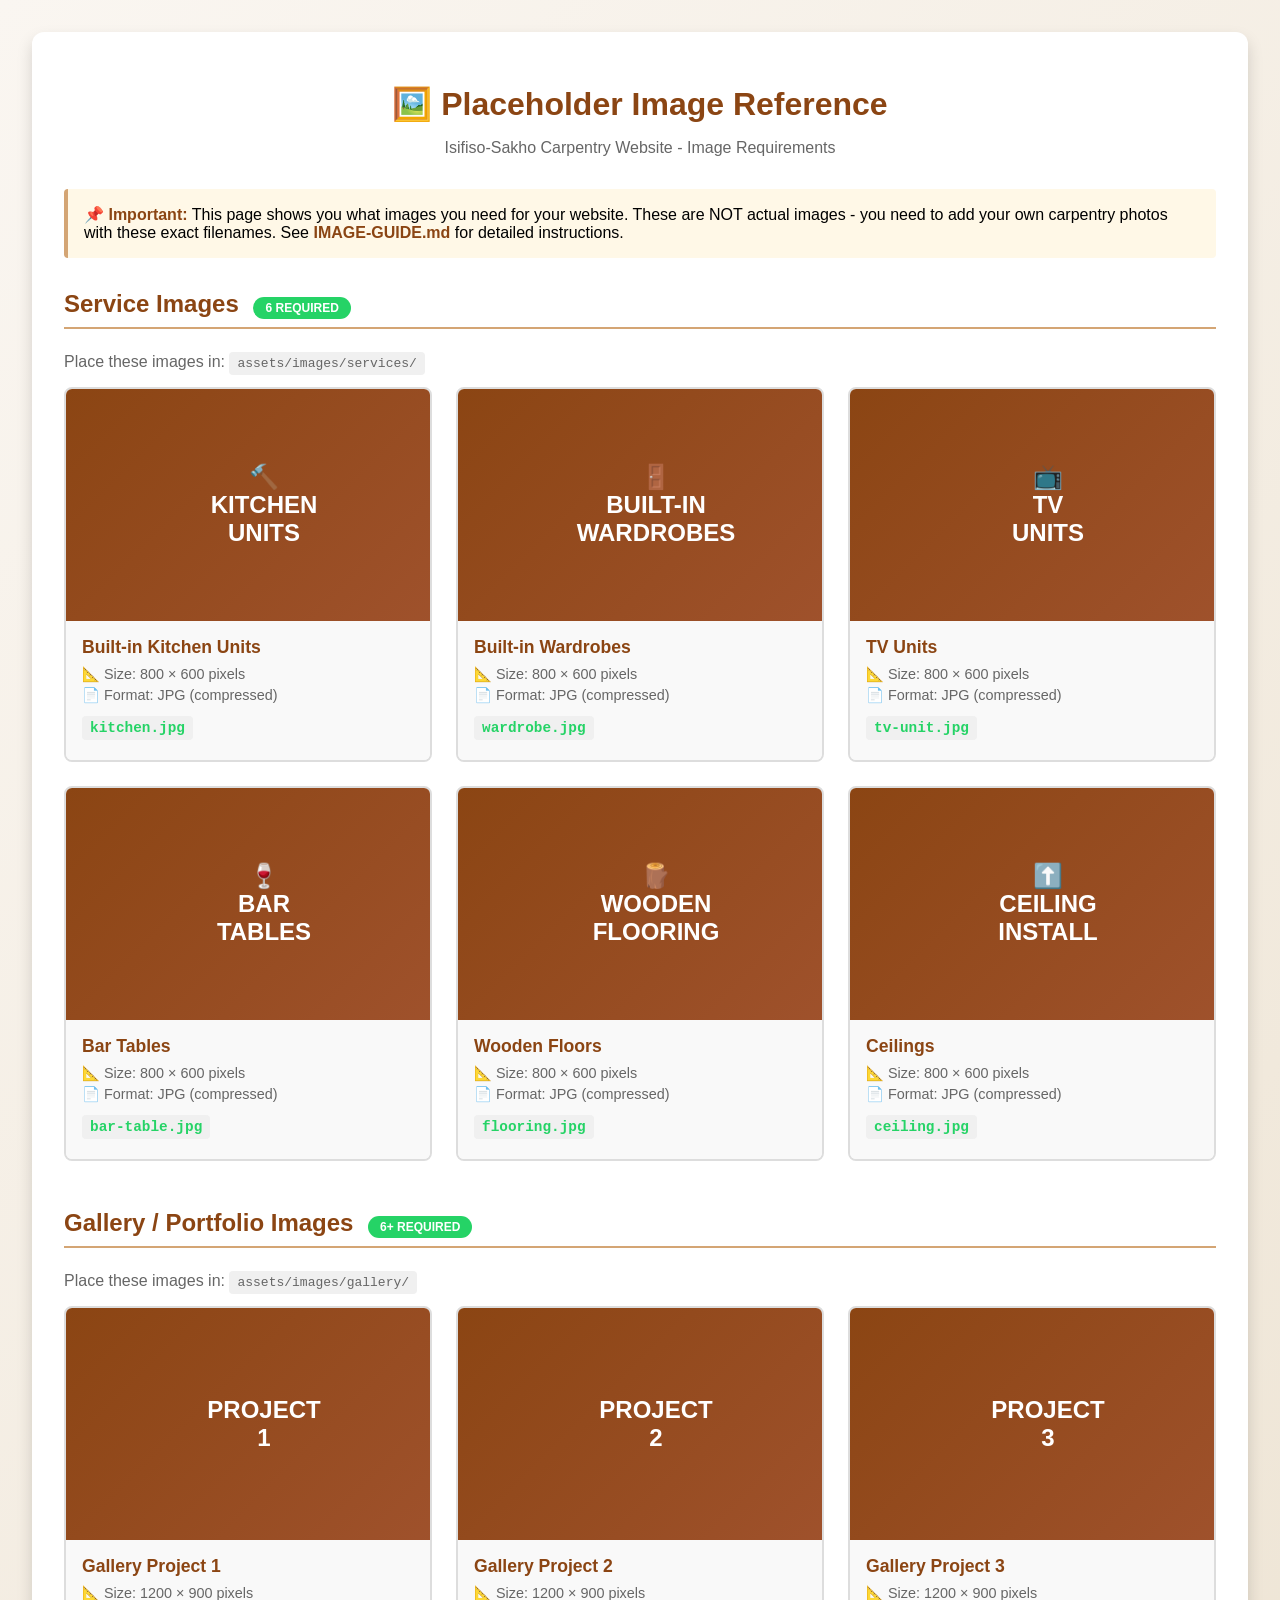
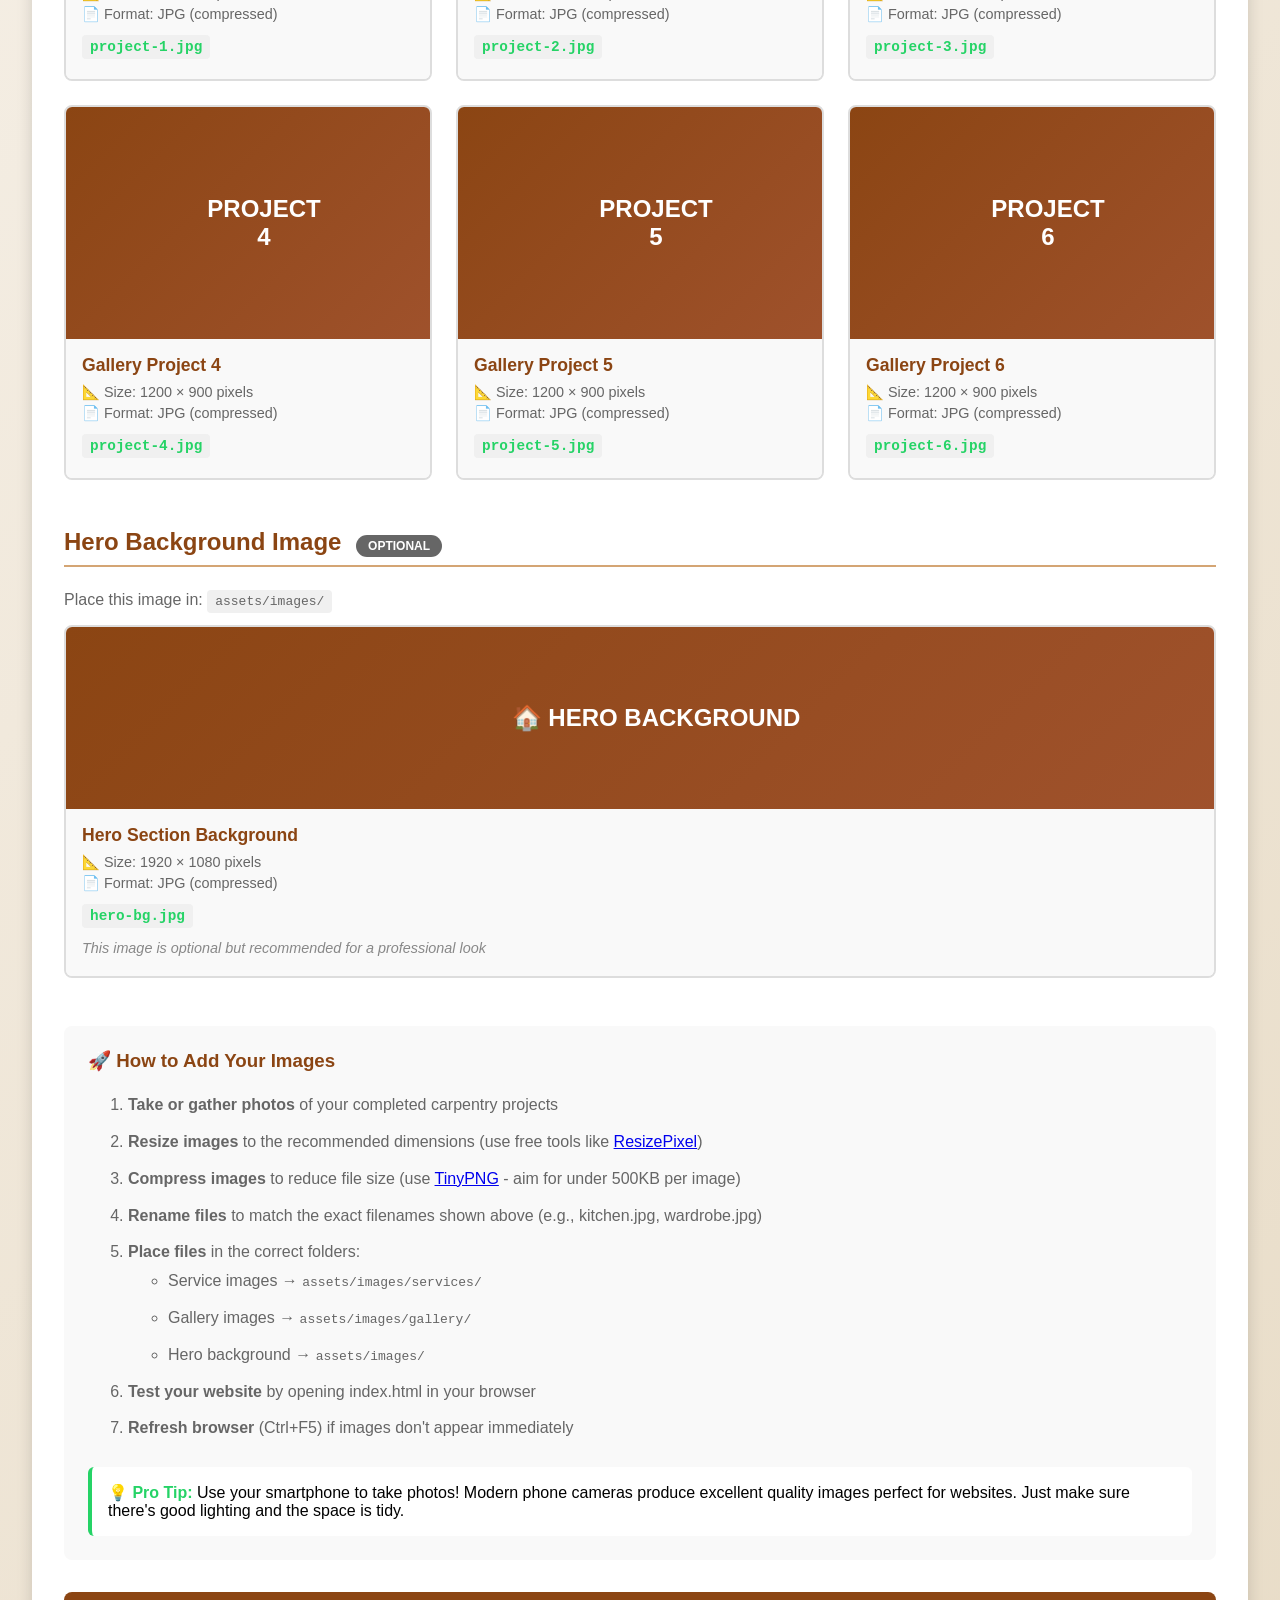
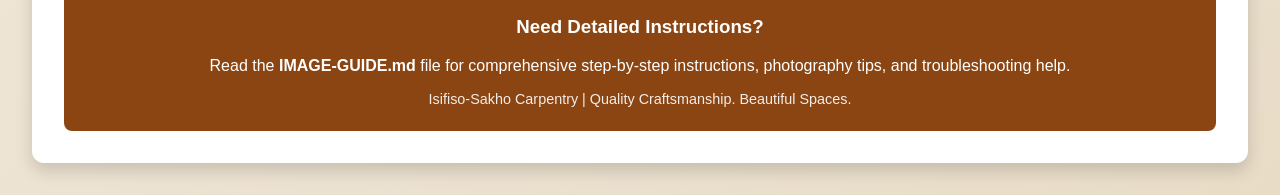
<file: placeholder-generator.html>
<!DOCTYPE html>
<html lang="en">
<head>
    <meta charset="UTF-8">
    <meta name="viewport" content="width=device-width, initial-scale=1.0">
    <title>Placeholder Image Generator - Isifiso-Sakho Carpentry</title>
    <style>
        body {
            font-family: 'Segoe UI', Tahoma, Geneva, Verdana, sans-serif;
            background: linear-gradient(135deg, #FAF6F1 0%, #E8DCC7 100%);
            padding: 2rem;
            margin: 0;
        }
        .container {
            max-width: 1200px;
            margin: 0 auto;
            background: white;
            padding: 2rem;
            border-radius: 12px;
            box-shadow: 0 8px 16px rgba(0, 0, 0, 0.15);
        }
        h1 {
            color: #8B4513;
            text-align: center;
            margin-bottom: 1rem;
        }
        .subtitle {
            text-align: center;
            color: #666;
            margin-bottom: 2rem;
        }
        .info-box {
            background: #FFF8E7;
            border-left: 4px solid #D4A574;
            padding: 1rem;
            margin-bottom: 2rem;
            border-radius: 4px;
        }
        .info-box strong {
            color: #8B4513;
        }
        .section {
            margin-bottom: 3rem;
        }
        .section h2 {
            color: #8B4513;
            border-bottom: 2px solid #D4A574;
            padding-bottom: 0.5rem;
            margin-bottom: 1.5rem;
        }
        .image-grid {
            display: grid;
            grid-template-columns: repeat(auto-fit, minmax(300px, 1fr));
            gap: 1.5rem;
            margin-top: 1rem;
        }
        .image-card {
            border: 2px solid #ddd;
            border-radius: 8px;
            overflow: hidden;
            transition: transform 0.3s ease;
        }
        .image-card:hover {
            transform: translateY(-5px);
            box-shadow: 0 4px 12px rgba(0, 0, 0, 0.15);
        }
        .image-placeholder {
            width: 100%;
            height: 200px;
            display: flex;
            align-items: center;
            justify-content: center;
            background: linear-gradient(135deg, #8B4513 0%, #A0522D 100%);
            color: white;
            font-size: 1.5rem;
            font-weight: bold;
            text-align: center;
            padding: 1rem;
        }
        .image-card-info {
            padding: 1rem;
            background: #f9f9f9;
        }
        .image-card-info h3 {
            margin: 0 0 0.5rem 0;
            color: #8B4513;
            font-size: 1.1rem;
        }
        .image-card-info p {
            margin: 0.25rem 0;
            color: #666;
            font-size: 0.9rem;
        }
        .image-card-info .filename {
            color: #25D366;
            font-weight: bold;
            font-family: monospace;
            background: #f0f0f0;
            padding: 0.25rem 0.5rem;
            border-radius: 4px;
            display: inline-block;
            margin-top: 0.5rem;
        }
        .download-btn {
            background: #8B4513;
            color: white;
            border: none;
            padding: 0.75rem 1.5rem;
            border-radius: 6px;
            cursor: pointer;
            font-size: 1rem;
            font-weight: 600;
            margin-top: 0.5rem;
            width: 100%;
            transition: background 0.3s ease;
        }
        .download-btn:hover {
            background: #6B3410;
        }
        .instructions {
            background: #f9f9f9;
            padding: 1.5rem;
            border-radius: 8px;
            margin-top: 2rem;
        }
        .instructions h3 {
            color: #8B4513;
            margin-top: 0;
        }
        .instructions ol {
            color: #666;
            line-height: 1.8;
        }
        .instructions li {
            margin-bottom: 0.5rem;
        }
        .badge {
            display: inline-block;
            background: #25D366;
            color: white;
            padding: 0.25rem 0.75rem;
            border-radius: 12px;
            font-size: 0.75rem;
            font-weight: bold;
            margin-left: 0.5rem;
        }
    </style>
</head>
<body>
    <div class="container">
        <h1>🖼️ Placeholder Image Reference</h1>
        <p class="subtitle">Isifiso-Sakho Carpentry Website - Image Requirements</p>

        <div class="info-box">
            <strong>📌 Important:</strong> This page shows you what images you need for your website. 
            These are NOT actual images - you need to add your own carpentry photos with these exact filenames.
            See <strong>IMAGE-GUIDE.md</strong> for detailed instructions.
        </div>

        <!-- Service Images Section -->
        <div class="section">
            <h2>Service Images <span class="badge">6 REQUIRED</span></h2>
            <p style="color: #666; margin-bottom: 1rem;">Place these images in: <code style="background: #f0f0f0; padding: 0.25rem 0.5rem; border-radius: 4px;">assets/images/services/</code></p>
            
            <div class="image-grid">
                <div class="image-card">
                    <div class="image-placeholder">
                        🔨<br>KITCHEN<br>UNITS
                    </div>
                    <div class="image-card-info">
                        <h3>Built-in Kitchen Units</h3>
                        <p>📐 Size: 800 × 600 pixels</p>
                        <p>📄 Format: JPG (compressed)</p>
                        <p class="filename">kitchen.jpg</p>
                    </div>
                </div>

                <div class="image-card">
                    <div class="image-placeholder">
                        🚪<br>BUILT-IN<br>WARDROBES
                    </div>
                    <div class="image-card-info">
                        <h3>Built-in Wardrobes</h3>
                        <p>📐 Size: 800 × 600 pixels</p>
                        <p>📄 Format: JPG (compressed)</p>
                        <p class="filename">wardrobe.jpg</p>
                    </div>
                </div>

                <div class="image-card">
                    <div class="image-placeholder">
                        📺<br>TV<br>UNITS
                    </div>
                    <div class="image-card-info">
                        <h3>TV Units</h3>
                        <p>📐 Size: 800 × 600 pixels</p>
                        <p>📄 Format: JPG (compressed)</p>
                        <p class="filename">tv-unit.jpg</p>
                    </div>
                </div>

                <div class="image-card">
                    <div class="image-placeholder">
                        🍷<br>BAR<br>TABLES
                    </div>
                    <div class="image-card-info">
                        <h3>Bar Tables</h3>
                        <p>📐 Size: 800 × 600 pixels</p>
                        <p>📄 Format: JPG (compressed)</p>
                        <p class="filename">bar-table.jpg</p>
                    </div>
                </div>

                <div class="image-card">
                    <div class="image-placeholder">
                        🪵<br>WOODEN<br>FLOORING
                    </div>
                    <div class="image-card-info">
                        <h3>Wooden Floors</h3>
                        <p>📐 Size: 800 × 600 pixels</p>
                        <p>📄 Format: JPG (compressed)</p>
                        <p class="filename">flooring.jpg</p>
                    </div>
                </div>

                <div class="image-card">
                    <div class="image-placeholder">
                        ⬆️<br>CEILING<br>INSTALL
                    </div>
                    <div class="image-card-info">
                        <h3>Ceilings</h3>
                        <p>📐 Size: 800 × 600 pixels</p>
                        <p>📄 Format: JPG (compressed)</p>
                        <p class="filename">ceiling.jpg</p>
                    </div>
                </div>
            </div>
        </div>

        <!-- Gallery Images Section -->
        <div class="section">
            <h2>Gallery / Portfolio Images <span class="badge">6+ REQUIRED</span></h2>
            <p style="color: #666; margin-bottom: 1rem;">Place these images in: <code style="background: #f0f0f0; padding: 0.25rem 0.5rem; border-radius: 4px;">assets/images/gallery/</code></p>
            
            <div class="image-grid">
                <div class="image-card">
                    <div class="image-placeholder">
                        PROJECT<br>1
                    </div>
                    <div class="image-card-info">
                        <h3>Gallery Project 1</h3>
                        <p>📐 Size: 1200 × 900 pixels</p>
                        <p>📄 Format: JPG (compressed)</p>
                        <p class="filename">project-1.jpg</p>
                    </div>
                </div>

                <div class="image-card">
                    <div class="image-placeholder">
                        PROJECT<br>2
                    </div>
                    <div class="image-card-info">
                        <h3>Gallery Project 2</h3>
                        <p>📐 Size: 1200 × 900 pixels</p>
                        <p>📄 Format: JPG (compressed)</p>
                        <p class="filename">project-2.jpg</p>
                    </div>
                </div>

                <div class="image-card">
                    <div class="image-placeholder">
                        PROJECT<br>3
                    </div>
                    <div class="image-card-info">
                        <h3>Gallery Project 3</h3>
                        <p>📐 Size: 1200 × 900 pixels</p>
                        <p>📄 Format: JPG (compressed)</p>
                        <p class="filename">project-3.jpg</p>
                    </div>
                </div>

                <div class="image-card">
                    <div class="image-placeholder">
                        PROJECT<br>4
                    </div>
                    <div class="image-card-info">
                        <h3>Gallery Project 4</h3>
                        <p>📐 Size: 1200 × 900 pixels</p>
                        <p>📄 Format: JPG (compressed)</p>
                        <p class="filename">project-4.jpg</p>
                    </div>
                </div>

                <div class="image-card">
                    <div class="image-placeholder">
                        PROJECT<br>5
                    </div>
                    <div class="image-card-info">
                        <h3>Gallery Project 5</h3>
                        <p>📐 Size: 1200 × 900 pixels</p>
                        <p>📄 Format: JPG (compressed)</p>
                        <p class="filename">project-5.jpg</p>
                    </div>
                </div>

                <div class="image-card">
                    <div class="image-placeholder">
                        PROJECT<br>6
                    </div>
                    <div class="image-card-info">
                        <h3>Gallery Project 6</h3>
                        <p>📐 Size: 1200 × 900 pixels</p>
                        <p>📄 Format: JPG (compressed)</p>
                        <p class="filename">project-6.jpg</p>
                    </div>
                </div>
            </div>
        </div>

        <!-- Optional Hero Image -->
        <div class="section">
            <h2>Hero Background Image <span class="badge" style="background: #666;">OPTIONAL</span></h2>
            <p style="color: #666; margin-bottom: 1rem;">Place this image in: <code style="background: #f0f0f0; padding: 0.25rem 0.5rem; border-radius: 4px;">assets/images/</code></p>
            
            <div class="image-grid">
                <div class="image-card">
                    <div class="image-placeholder" style="height: 150px;">
                        🏠 HERO BACKGROUND
                    </div>
                    <div class="image-card-info">
                        <h3>Hero Section Background</h3>
                        <p>📐 Size: 1920 × 1080 pixels</p>
                        <p>📄 Format: JPG (compressed)</p>
                        <p class="filename">hero-bg.jpg</p>
                        <p style="margin-top: 0.5rem; font-style: italic; color: #888;">This image is optional but recommended for a professional look</p>
                    </div>
                </div>
            </div>
        </div>

        <!-- Instructions -->
        <div class="instructions">
            <h3>🚀 How to Add Your Images</h3>
            <ol>
                <li><strong>Take or gather photos</strong> of your completed carpentry projects</li>
                <li><strong>Resize images</strong> to the recommended dimensions (use free tools like <a href="https://www.resizepixel.com" target="_blank">ResizePixel</a>)</li>
                <li><strong>Compress images</strong> to reduce file size (use <a href="https://tinypng.com" target="_blank">TinyPNG</a> - aim for under 500KB per image)</li>
                <li><strong>Rename files</strong> to match the exact filenames shown above (e.g., kitchen.jpg, wardrobe.jpg)</li>
                <li><strong>Place files</strong> in the correct folders:
                    <ul>
                        <li>Service images → <code>assets/images/services/</code></li>
                        <li>Gallery images → <code>assets/images/gallery/</code></li>
                        <li>Hero background → <code>assets/images/</code></li>
                    </ul>
                </li>
                <li><strong>Test your website</strong> by opening index.html in your browser</li>
                <li><strong>Refresh browser</strong> (Ctrl+F5) if images don't appear immediately</li>
            </ol>

            <div style="margin-top: 1.5rem; padding: 1rem; background: white; border-radius: 6px; border-left: 4px solid #25D366;">
                <strong style="color: #25D366;">💡 Pro Tip:</strong> Use your smartphone to take photos! Modern phone cameras produce excellent quality images perfect for websites. Just make sure there's good lighting and the space is tidy.
            </div>
        </div>

        <div style="text-align: center; margin-top: 2rem; padding: 1.5rem; background: #8B4513; color: white; border-radius: 8px;">
            <h3 style="margin-top: 0; color: white;">Need Detailed Instructions?</h3>
            <p style="margin-bottom: 1rem;">Read the <strong>IMAGE-GUIDE.md</strong> file for comprehensive step-by-step instructions, photography tips, and troubleshooting help.</p>
            <p style="margin: 0; font-size: 0.9rem; opacity: 0.9;">Isifiso-Sakho Carpentry | Quality Craftsmanship. Beautiful Spaces.</p>
        </div>
    </div>
</body>
</html>
</file>
<file: assets/css/styles.css>
/* ===================================
   CSS VARIABLES & RESET
   =================================== */
:root {
    /* Color Palette - Warm Carpentry Theme */
    --color-primary: #8B4513;        /* Warm wood brown */
    --color-primary-dark: #6B3410;   /* Darker wood */
    --color-primary-light: #A0522D;  /* Sienna */
    --color-secondary: #D4A574;      /* Beige/Gold accent */
    --color-accent: #C19A6B;         /* Tan/Camel */
    --color-cream: #FAF6F1;          /* Cream/Off-white */
    --color-charcoal: #2C2C2C;       /* Charcoal */
    --color-dark: #1A1A1A;           /* Dark brown/black */
    --color-white: #FFFFFF;
    --color-gray-light: #F5F5F5;
    --color-gray: #888888;
    --color-whatsapp: #25D366;       /* WhatsApp green */
    
    /* Typography */
    --font-primary: 'Segoe UI', Tahoma, Geneva, Verdana, sans-serif;
    --font-weight-normal: 400;
    --font-weight-medium: 500;
    --font-weight-semibold: 600;
    --font-weight-bold: 700;
    
    /* Spacing */
    --spacing-xs: 0.5rem;
    --spacing-sm: 1rem;
    --spacing-md: 1.5rem;
    --spacing-lg: 2rem;
    --spacing-xl: 3rem;
    --spacing-xxl: 4rem;
    
    /* Layout */
    --container-max-width: 1200px;
    --border-radius: 8px;
    --border-radius-sm: 4px;
    --border-radius-lg: 12px;
    
    /* Transitions */
    --transition-fast: 0.2s ease;
    --transition-normal: 0.3s ease;
    --transition-slow: 0.5s ease;
    
    /* Shadows */
    --shadow-sm: 0 2px 4px rgba(0, 0, 0, 0.1);
    --shadow-md: 0 4px 8px rgba(0, 0, 0, 0.12);
    --shadow-lg: 0 8px 16px rgba(0, 0, 0, 0.15);
    --shadow-xl: 0 12px 24px rgba(0, 0, 0, 0.18);
    
    /* Header */
    --header-height: 70px;
}

/* Reset & Base Styles */
* {
    margin: 0;
    padding: 0;
    box-sizing: border-box;
}

html {
    scroll-behavior: smooth;
}

body {
    font-family: var(--font-primary);
    font-size: 16px;
    line-height: 1.6;
    color: var(--color-charcoal);
    background-color: var(--color-white);
    overflow-x: hidden;
}

img {
    max-width: 100%;
    height: auto;
    display: block;
}

a {
    text-decoration: none;
    color: inherit;
    transition: var(--transition-fast);
}

ul {
    list-style: none;
}

button {
    border: none;
    background: none;
    cursor: pointer;
    font-family: inherit;
}

/* ===================================
   UTILITY CLASSES
   =================================== */
.container {
    max-width: var(--container-max-width);
    margin: 0 auto;
    padding: 0 var(--spacing-md);
}

.section {
    padding: var(--spacing-xxl) 0;
    clear: both;
    position: relative;
}

.section-header {
    text-align: center;
    margin-bottom: var(--spacing-xl);
}

.section-title {
    font-size: 2.5rem;
    font-weight: var(--font-weight-bold);
    color: var(--color-primary);
    margin-bottom: var(--spacing-sm);
    line-height: 1.2;
}

.section-subtitle {
    font-size: 1.125rem;
    color: var(--color-gray);
    max-width: 600px;
    margin: 0 auto;
}

/* ===================================
   BUTTONS
   =================================== */
.btn {
    display: inline-flex;
    align-items: center;
    justify-content: center;
    gap: var(--spacing-xs);
    padding: 0.875rem 1.75rem;
    font-size: 1rem;
    font-weight: var(--font-weight-semibold);
    border-radius: var(--border-radius);
    transition: var(--transition-normal);
    cursor: pointer;
    text-align: center;
    white-space: nowrap;
}

.btn svg {
    width: 20px;
    height: 20px;
}

.btn-primary {
    background-color: var(--color-primary);
    color: var(--color-white);
    box-shadow: var(--shadow-md);
}

.btn-primary:hover {
    background-color: var(--color-primary-dark);
    transform: translateY(-2px);
    box-shadow: var(--shadow-lg);
}

.btn-secondary {
    background-color: transparent;
    color: var(--color-primary);
    border: 2px solid var(--color-primary);
}

.btn-secondary:hover {
    background-color: var(--color-primary);
    color: var(--color-white);
}

.btn-whatsapp {
    background-color: var(--color-whatsapp);
    color: var(--color-white);
    box-shadow: var(--shadow-md);
}

.btn-whatsapp:hover {
    background-color: #1da851;
    transform: translateY(-2px);
    box-shadow: var(--shadow-lg);
}

.btn-service {
    background-color: var(--color-secondary);
    color: var(--color-charcoal);
    font-size: 0.95rem;
    padding: 0.75rem 1.5rem;
}

.btn-service:hover {
    background-color: var(--color-accent);
    color: var(--color-white);
}

.btn-large {
    padding: 1.125rem 2.5rem;
    font-size: 1.125rem;
}

.btn-footer {
    margin-top: var(--spacing-md);
}

/* ===================================
   FLOATING WHATSAPP BUTTON
   =================================== */
.whatsapp-float {
    position: fixed;
    bottom: 20px;
    right: 20px;
    width: 60px;
    height: 60px;
    background-color: var(--color-whatsapp);
    color: var(--color-white);
    border-radius: 50%;
    display: flex;
    align-items: center;
    justify-content: center;
    box-shadow: var(--shadow-xl);
    z-index: 1000;
    transition: var(--transition-normal);
    animation: pulse 2s infinite;
}

.whatsapp-float svg {
    width: 32px;
    height: 32px;
}

.whatsapp-float:hover {
    background-color: #1da851;
    transform: scale(1.1);
    animation: none;
}

@keyframes pulse {
    0%, 100% {
        transform: scale(1);
        box-shadow: 0 0 0 0 rgba(37, 211, 102, 0.7);
    }
    50% {
        transform: scale(1.05);
        box-shadow: 0 0 0 10px rgba(37, 211, 102, 0);
    }
}

/* ===================================
   HEADER & NAVIGATION
   =================================== */
.header {
    position: fixed;
    top: 0;
    left: 0;
    width: 100%;
    background-color: var(--color-white);
    box-shadow: var(--shadow-sm);
    z-index: 100;
    transition: var(--transition-normal);
}

.header.scroll-header {
    box-shadow: var(--shadow-md);
}

.nav {
    display: flex;
    justify-content: space-between;
    align-items: center;
    height: var(--header-height);
}

.nav-logo {
    font-size: 1.25rem;
    font-weight: var(--font-weight-bold);
    color: var(--color-primary);
}

.logo-text {
    display: block;
}

.nav-list {
    display: flex;
    gap: var(--spacing-lg);
}

.nav-link {
    color: var(--color-charcoal);
    font-weight: var(--font-weight-medium);
    padding: var(--spacing-xs) 0;
    position: relative;
}

.nav-link::after {
    content: '';
    position: absolute;
    bottom: 0;
    left: 0;
    width: 0;
    height: 2px;
    background-color: var(--color-primary);
    transition: var(--transition-normal);
}

.nav-link:hover::after,
.nav-link.active-link::after {
    width: 100%;
}

.nav-buttons {
    display: flex;
    align-items: center;
    gap: var(--spacing-md);
}

.nav-toggle,
.nav-close {
    display: none;
    cursor: pointer;
}

.nav-toggle svg,
.nav-close svg {
    width: 28px;
    height: 28px;
    color: var(--color-primary);
}

/* ===================================
   HERO SECTION
   =================================== */
.hero {
    margin-top: var(--header-height);
    background: #000000;
    height: calc(100vh - var(--header-height));
    max-height: 900px;
    display: flex;
    align-items: center;
    position: relative;
    overflow: hidden;
}

.hero::before {
    content: '';
    position: absolute;
    top: 0;
    left: 0;
    width: 100%;
    height: 100%;
    background: url('../images/services/bg.png') center/cover no-repeat;
    opacity: 1;
    z-index: 0;
}

.hero-container {
    position: relative;
    z-index: 1;
    padding: var(--spacing-xxl) 0;
}

.hero-content {
    max-width: 700px;
    position: relative;
    z-index: 1;
    margin: var(--spacing-md) 0;
}

.hero-title {
    font-size: 3.5rem;
    font-weight: var(--font-weight-bold);
    color: var(--color-white);
    line-height: 1.1;
    margin-bottom: var(--spacing-md);
    text-shadow: 3px 3px 8px rgba(0, 0, 0, 0.9), 1px 1px 4px rgba(0, 0, 0, 0.9);
}

.hero-description {
    font-size: 1.25rem;
    color: var(--color-white);
    margin-bottom: var(--spacing-xl);
    line-height: 1.7;
    text-shadow: 2px 2px 6px rgba(0, 0, 0, 0.9), 1px 1px 3px rgba(0, 0, 0, 0.9);
}

.hero-buttons {
    display: flex;
    flex-wrap: wrap;
    gap: var(--spacing-md);
}

/* ===================================
   SERVICES SECTION
   =================================== */
.services {
    background-color: var(--color-white);
    padding-top: var(--spacing-xxl);
    margin-top: 0;
}

.services-grid {
    display: grid;
    grid-template-columns: repeat(auto-fit, minmax(320px, 1fr));
    gap: var(--spacing-lg);
}

.service-card {
    background-color: var(--color-white);
    border-radius: var(--border-radius-lg);
    overflow: hidden;
    box-shadow: var(--shadow-md);
    transition: var(--transition-normal);
}

.service-card:hover {
    transform: translateY(-8px);
    box-shadow: var(--shadow-xl);
}

.service-image {
    width: 100%;
    height: 240px;
    overflow: hidden;
}

.service-image img {
    width: 100%;
    height: 100%;
    object-fit: cover;
    transition: var(--transition-slow);
}

.service-card:hover .service-image img {
    transform: scale(1.1);
}

.service-content {
    padding: var(--spacing-lg);
}

.service-title {
    font-size: 1.5rem;
    font-weight: var(--font-weight-bold);
    color: var(--color-primary);
    margin-bottom: var(--spacing-sm);
}

.service-description {
    color: var(--color-gray);
    margin-bottom: var(--spacing-md);
    line-height: 1.6;
}

/* ===================================
   GALLERY / OUR WORK SECTION
   =================================== */
.work {
    background-color: var(--color-gray-light);
}

.gallery-grid {
    display: grid;
    grid-template-columns: repeat(auto-fill, minmax(280px, 1fr));
    gap: var(--spacing-md);
    margin-bottom: var(--spacing-xl);
}

.gallery-item {
    position: relative;
    height: 300px;
    border-radius: var(--border-radius);
    overflow: hidden;
    cursor: pointer;
    box-shadow: var(--shadow-md);
    transition: var(--transition-normal);
}

.gallery-item::before {
    content: '';
    position: absolute;
    top: 0;
    left: 0;
    width: 100%;
    height: 100%;
    background: linear-gradient(to bottom, transparent 60%, rgba(0, 0, 0, 0.4));
    opacity: 0;
    transition: var(--transition-normal);
    z-index: 1;
}

.gallery-item:hover::before {
    opacity: 1;
}

.gallery-item:hover {
    transform: scale(1.03);
    box-shadow: var(--shadow-lg);
}

.gallery-item img {
    width: 100%;
    height: 100%;
    object-fit: cover;
    transition: var(--transition-slow);
}

.gallery-item:hover img {
    transform: scale(1.1);
}

.work-cta {
    text-align: center;
    padding: var(--spacing-xl);
    background-color: var(--color-white);
    border-radius: var(--border-radius-lg);
    box-shadow: var(--shadow-md);
}

.work-cta p {
    font-size: 1.25rem;
    color: var(--color-charcoal);
    margin-bottom: var(--spacing-md);
}

/* ===================================
   LIGHTBOX
   =================================== */
.lightbox {
    display: none;
    position: fixed;
    top: 0;
    left: 0;
    width: 100%;
    height: 100%;
    background-color: rgba(0, 0, 0, 0.95);
    z-index: 2000;
    padding: var(--spacing-lg);
    overflow: auto;
}

.lightbox.active {
    display: flex;
    align-items: center;
    justify-content: center;
    animation: fadeIn 0.3s ease;
}

@keyframes fadeIn {
    from { opacity: 0; }
    to { opacity: 1; }
}

.lightbox-close {
    position: absolute;
    top: 20px;
    right: 40px;
    color: var(--color-white);
    font-size: 40px;
    font-weight: bold;
    cursor: pointer;
    transition: var(--transition-fast);
}

.lightbox-close:hover {
    color: var(--color-secondary);
}

.lightbox-content {
    max-width: 90%;
    max-height: 85vh;
    margin: auto;
    display: block;
    border-radius: var(--border-radius);
}

.lightbox-caption {
    text-align: center;
    color: var(--color-white);
    padding: var(--spacing-md);
    font-size: 1.125rem;
}

/* ===================================
   WHY CHOOSE US / FEATURES
   =================================== */
.why-choose {
    background: linear-gradient(135deg, var(--color-cream) 0%, var(--color-white) 100%);
}

.features-grid {
    display: grid;
    grid-template-columns: repeat(auto-fit, minmax(280px, 1fr));
    gap: var(--spacing-lg);
}

.feature-card {
    text-align: center;
    padding: var(--spacing-lg);
    background-color: var(--color-white);
    border-radius: var(--border-radius-lg);
    box-shadow: var(--shadow-sm);
    transition: var(--transition-normal);
}

.feature-card:hover {
    transform: translateY(-5px);
    box-shadow: var(--shadow-lg);
}

.feature-icon {
    width: 70px;
    height: 70px;
    margin: 0 auto var(--spacing-md);
    background: linear-gradient(135deg, var(--color-primary) 0%, var(--color-primary-light) 100%);
    border-radius: 50%;
    display: flex;
    align-items: center;
    justify-content: center;
}

.feature-icon svg {
    width: 35px;
    height: 35px;
    color: var(--color-white);
}

.feature-title {
    font-size: 1.25rem;
    font-weight: var(--font-weight-bold);
    color: var(--color-primary);
    margin-bottom: var(--spacing-sm);
}

.feature-description {
    color: var(--color-gray);
    line-height: 1.6;
}

/* ===================================
   ABOUT SECTION
   =================================== */
.about {
    background-color: var(--color-white);
}

.about-content {
    max-width: 800px;
    margin: 0 auto;
}

.about-text {
    font-size: 1.125rem;
    line-height: 1.8;
    color: var(--color-charcoal);
}

.about-text p {
    margin-bottom: var(--spacing-md);
}

/* ===================================
   HOW IT WORKS SECTION
   =================================== */
.how-it-works {
    background: linear-gradient(135deg, var(--color-gray-light) 0%, var(--color-white) 100%);
}

.steps-grid {
    display: grid;
    grid-template-columns: repeat(auto-fit, minmax(280px, 1fr));
    gap: var(--spacing-xl);
}

.step-card {
    text-align: center;
    position: relative;
}

.step-number {
    width: 80px;
    height: 80px;
    margin: 0 auto var(--spacing-md);
    background: linear-gradient(135deg, var(--color-primary) 0%, var(--color-primary-light) 100%);
    color: var(--color-white);
    font-size: 2.5rem;
    font-weight: var(--font-weight-bold);
    border-radius: 50%;
    display: flex;
    align-items: center;
    justify-content: center;
    box-shadow: var(--shadow-lg);
}

.step-title {
    font-size: 1.5rem;
    font-weight: var(--font-weight-bold);
    color: var(--color-primary);
    margin-bottom: var(--spacing-sm);
}

.step-description {
    color: var(--color-gray);
    line-height: 1.6;
}

/* ===================================
   CONTACT SECTION
   =================================== */
.contact {
    background-color: var(--color-white);
}

.contact-content {
    max-width: 900px;
    margin: 0 auto;
}

.contact-info {
    margin-bottom: var(--spacing-xl);
}

.contact-card {
    display: flex;
    align-items: flex-start;
    gap: var(--spacing-md);
    padding: var(--spacing-lg);
    background-color: var(--color-gray-light);
    border-radius: var(--border-radius-lg);
    margin-bottom: var(--spacing-md);
}

.contact-icon {
    width: 50px;
    height: 50px;
    background: linear-gradient(135deg, var(--color-primary) 0%, var(--color-primary-light) 100%);
    border-radius: 50%;
    display: flex;
    align-items: center;
    justify-content: center;
    flex-shrink: 0;
}

.contact-icon svg {
    width: 25px;
    height: 25px;
    color: var(--color-white);
}

.contact-details h3 {
    font-size: 1.25rem;
    font-weight: var(--font-weight-bold);
    color: var(--color-primary);
    margin-bottom: var(--spacing-xs);
}

.contact-details p {
    color: var(--color-charcoal);
    line-height: 1.6;
}

.contact-link {
    color: var(--color-primary);
    font-weight: var(--font-weight-semibold);
    font-size: 1.125rem;
}

.contact-link:hover {
    text-decoration: underline;
}

.contact-note {
    padding: var(--spacing-md);
    background-color: #FFF8E7;
    border-left: 4px solid var(--color-secondary);
    border-radius: var(--border-radius);
    margin-top: var(--spacing-md);
}

.contact-note p {
    color: var(--color-charcoal);
    line-height: 1.6;
}

.contact-note strong {
    color: var(--color-primary);
}

.contact-actions {
    display: flex;
    flex-wrap: wrap;
    gap: var(--spacing-md);
    justify-content: center;
}

/* ===================================
   FOOTER
   =================================== */
.footer {
    background-color: var(--color-dark);
    color: var(--color-white);
    padding: var(--spacing-xxl) 0 var(--spacing-md);
}

.footer-content {
    display: grid;
    grid-template-columns: repeat(auto-fit, minmax(250px, 1fr));
    gap: var(--spacing-xl);
    margin-bottom: var(--spacing-xl);
}

.footer-section {
    /* Each footer column */
}

.footer-logo {
    font-size: 1.5rem;
    font-weight: var(--font-weight-bold);
    color: var(--color-secondary);
    margin-bottom: var(--spacing-md);
}

.footer-description {
    color: var(--color-gray);
    line-height: 1.6;
}

.footer-title {
    font-size: 1.25rem;
    font-weight: var(--font-weight-bold);
    color: var(--color-white);
    margin-bottom: var(--spacing-md);
}

.footer-links {
    display: flex;
    flex-direction: column;
    gap: var(--spacing-xs);
}

.footer-links li,
.footer-links a {
    color: var(--color-gray);
    transition: var(--transition-fast);
}

.footer-links a:hover {
    color: var(--color-secondary);
    padding-left: 5px;
}

.footer-contact {
    display: flex;
    flex-direction: column;
    gap: var(--spacing-md);
}

.footer-contact li {
    color: var(--color-gray);
    line-height: 1.6;
}

.footer-contact strong {
    color: var(--color-white);
}

.footer-contact a {
    color: var(--color-secondary);
    font-size: 1.125rem;
}

.footer-contact a:hover {
    text-decoration: underline;
}

.footer-bottom {
    text-align: center;
    padding-top: var(--spacing-lg);
    border-top: 1px solid rgba(255, 255, 255, 0.1);
}

.footer-bottom p {
    color: var(--color-gray);
}

/* ===================================
   RESPONSIVE DESIGN - MOBILE FIRST
   =================================== */

/* Tablets and below (768px) */
@media screen and (max-width: 768px) {
    :root {
        --header-height: 60px;
        --spacing-xl: 2rem;
        --spacing-xxl: 3rem;
    }
    
    .section-title {
        font-size: 2rem;
    }
    
    .section-subtitle {
        font-size: 1rem;
    }
    
    /* Navigation */
    .nav-menu {
        position: fixed;
        top: 0;
        right: -100%;
        width: 80%;
        max-width: 350px;
        height: 100vh;
        background-color: var(--color-white);
        box-shadow: var(--shadow-xl);
        padding: var(--spacing-xxl) var(--spacing-lg);
        transition: right 0.4s ease;
        z-index: 1000;
    }
    
    .nav-menu.show-menu {
        right: 0;
    }
    
    .nav-list {
        flex-direction: column;
        gap: var(--spacing-md);
    }
    
    .nav-link {
        font-size: 1.125rem;
    }
    
    .nav-toggle,
    .nav-close {
        display: block;
    }
    
    .nav-close {
        position: absolute;
        top: var(--spacing-md);
        right: var(--spacing-md);
    }
    
    .nav-buttons .btn-whatsapp {
        display: none;
    }
    
    /* Hero */
    .hero {
        height: auto;
        min-height: 500px;
        padding: var(--spacing-xl) 0;
    }
    
    .hero-title {
        font-size: 2.5rem;
    }
    
    .hero-description {
        font-size: 1.125rem;
    }
    
    .hero-buttons {
        flex-direction: column;
    }
    
    .hero-buttons .btn {
        width: 100%;
    }
    
    /* Services */
    .services-grid {
        grid-template-columns: 1fr;
    }
    
    /* Gallery */
    .gallery-grid {
        grid-template-columns: repeat(auto-fill, minmax(250px, 1fr));
        gap: var(--spacing-sm);
    }
    
    .gallery-item {
        height: 250px;
    }
    
    /* Contact */
    .contact-actions {
        flex-direction: column;
    }
    
    .contact-actions .btn {
        width: 100%;
    }
    
    /* Footer */
    .footer-content {
        grid-template-columns: 1fr;
        gap: var(--spacing-lg);
    }
}

/* Mobile phones (480px) */
@media screen and (max-width: 480px) {
    .container {
        padding: 0 var(--spacing-sm);
    }
    
    .section {
        padding: var(--spacing-lg) 0;
    }
    
    .section-title {
        font-size: 1.75rem;
    }
    
    .hero-title {
        font-size: 2rem;
    }
    
    .hero-description {
        font-size: 1rem;
    }
    
    .whatsapp-float {
        width: 50px;
        height: 50px;
        bottom: 15px;
        right: 15px;
    }
    
    .whatsapp-float svg {
        width: 26px;
        height: 26px;
    }
    
    .btn {
        padding: 0.75rem 1.5rem;
        font-size: 0.95rem;
    }
    
    .gallery-grid {
        grid-template-columns: 1fr;
    }
    
    .gallery-item {
        height: 220px;
    }
    
    .lightbox-close {
        right: 20px;
        font-size: 32px;
    }
}

/* Large screens optimization (1200px+) */
@media screen and (min-width: 1200px) {
    .services-grid {
        grid-template-columns: repeat(3, 1fr);
    }
    
    .gallery-grid {
        grid-template-columns: repeat(3, 1fr);
    }
    
    .features-grid {
        grid-template-columns: repeat(3, 1fr);
    }
    
    .steps-grid {
        grid-template-columns: repeat(3, 1fr);
    }
}
</file>
